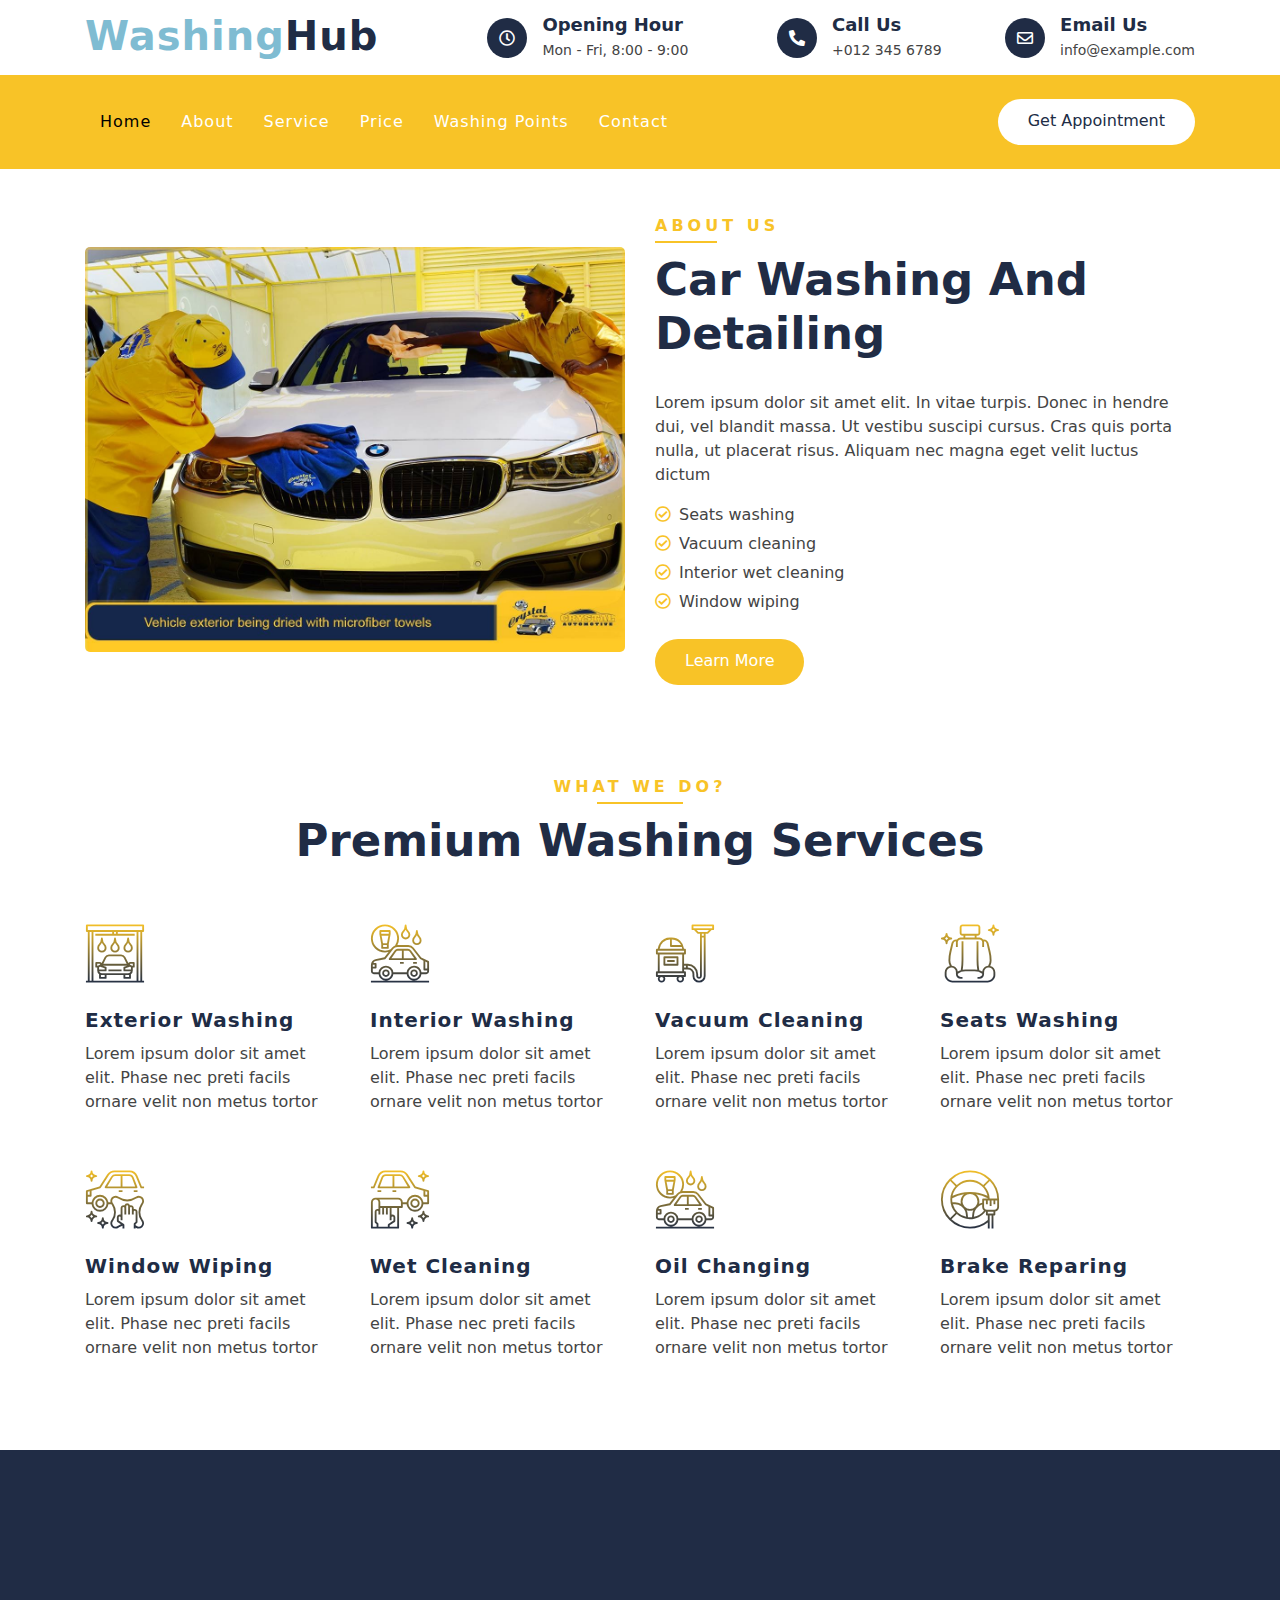
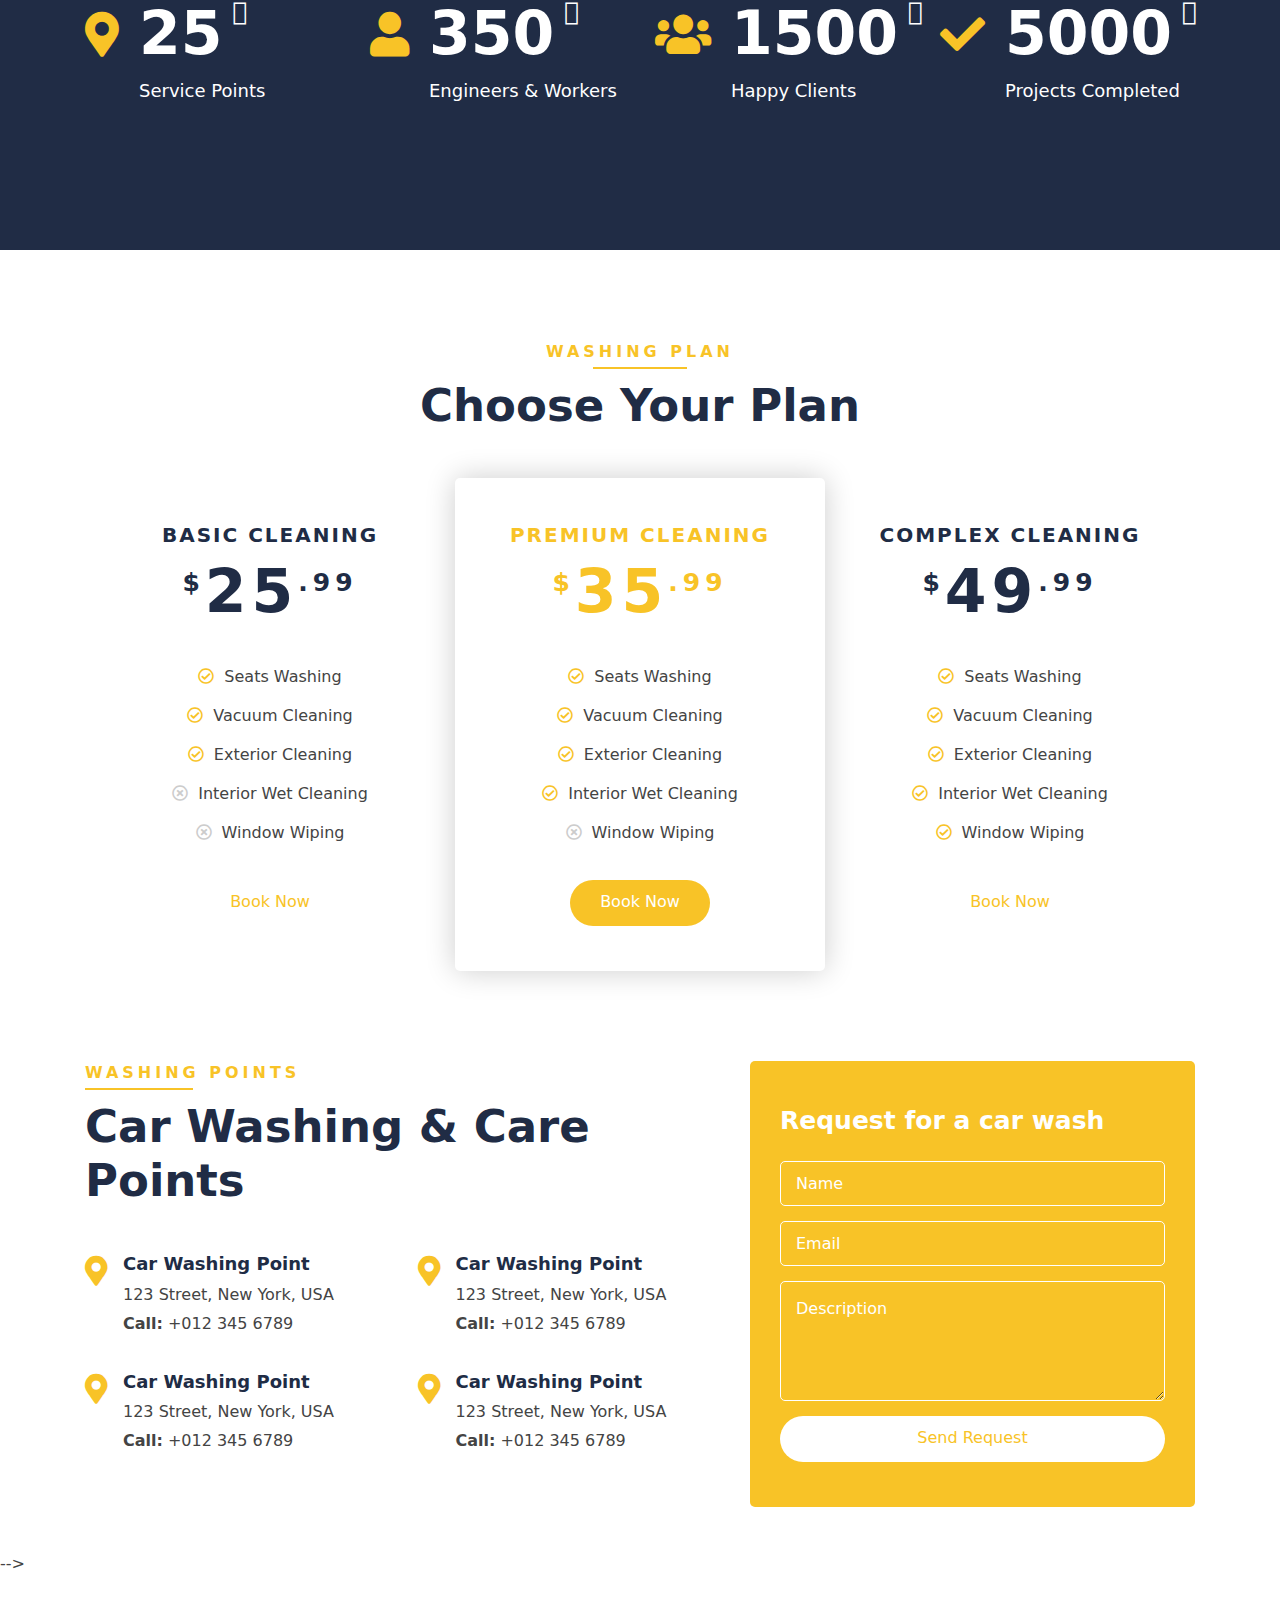
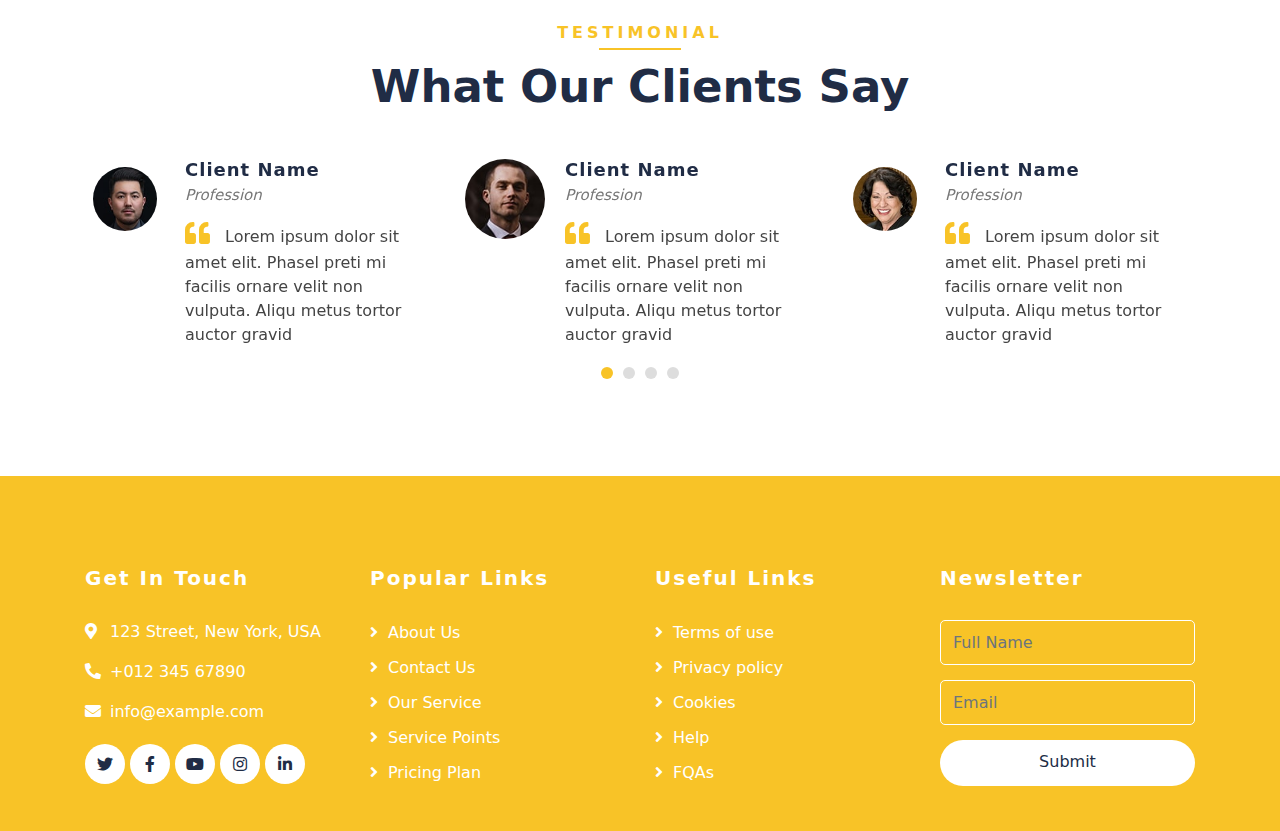
<file: index.html>
<!DOCTYPE html>
<html lang="en">
    <head>
        <meta charset="utf-8">
        <title>Washing Hub</title>
        <meta content="width=device-width, initial-scale=1.0" name="viewport">
        <meta content="Free Website Template" name="keywords">
        <meta content="Free Website Template" name="description">
        <!-- Favicon -->
        <link href="img/favicon.ico" rel="icon">
         
        <!-- CSS Libraries -->
        <link href="https://stackpath.bootstrapcdn.com/bootstrap/4.4.1/css/bootstrap.min.css" rel="stylesheet">
        <link href="https://cdnjs.cloudflare.com/ajax/libs/font-awesome/5.10.0/css/all.min.css" rel="stylesheet">
        <link href="lib/flaticon/font/flaticon.css" rel="stylesheet">
        <link href="lib/animate/animate.min.css" rel="stylesheet">
        <link href="lib/owlcarousel/assets/owl.carousel.min.css" rel="stylesheet">

        <!-- Template Stylesheet -->
        <link href="css/style.css" rel="stylesheet">
    </head>

    <body>
        <!-- Top Bar Start -->
        <div class="top-bar">
            <div class="container">
                <div class="row align-items-center">
                    <div class="col-lg-4 col-md-12">
                        <div class="logo">
                            <a href="index.html">
                                <h1>Washing<span>Hub</span></h1>
                                <!-- <img src="img/logo.jpg" alt="Logo"> -->
                            </a>
                        </div>
                    </div>
                    <div class="col-lg-8 col-md-7 d-none d-lg-block">
                        <div class="row">
                            <div class="col-4">
                                <div class="top-bar-item">
                                    <div class="top-bar-icon">
                                        <i class="far fa-clock"></i>
                                    </div>
                                    <div class="top-bar-text">
                                        <h3>Opening Hour</h3>
                                        <p>Mon - Fri, 8:00 - 9:00</p>
                                    </div>
                                </div>
                            </div>
                            <div class="col-4">
                                <div class="top-bar-item">
                                    <div class="top-bar-icon">
                                        <i class="fa fa-phone-alt"></i>
                                    </div>
                                    <div class="top-bar-text">
                                        <h3>Call Us</h3>
                                        <p>+012 345 6789</p>
                                    </div>
                                </div>
                            </div>
                            <div class="col-4">
                                <div class="top-bar-item">
                                    <div class="top-bar-icon">
                                        <i class="far fa-envelope"></i>
                                    </div>
                                    <div class="top-bar-text">
                                        <h3>Email Us</h3>
                                        <p>info@example.com</p>
                                    </div>
                                </div>
                            </div>
                        </div>
                    </div>
                </div>
            </div>
        </div>
        <!-- Top Bar End -->

        <!-- Nav Bar Start -->
        <div class="nav-bar">
            <div class="container">
                <nav class="navbar navbar-expand-lg bg-dark navbar-dark">
                    <a href="#" class="navbar-brand">MENU</a>
                    <button type="button" class="navbar-toggler" data-toggle="collapse" data-target="#navbarCollapse">
                        <span class="navbar-toggler-icon"></span>
                    </button>

                    <div class="collapse navbar-collapse justify-content-between" id="navbarCollapse">
                        <div class="navbar-nav mr-auto">
                            <a href="index.html" class="nav-item nav-link active">Home</a>
                            <a href="about.html" class="nav-item nav-link">About</a>
                            <a href="service.html" class="nav-item nav-link">Service</a>
                            <a href="price.html" class="nav-item nav-link">Price</a>
                            <a href="location.html" class="nav-item nav-link">Washing Points</a>
                            <a href="contact.html" class="nav-item nav-link">Contact</a>
                        </div>
                        <div class="ml-auto">
                            <a class="btn btn-custom" href="#">Get Appointment</a>
                        </div>
                    </div>
                </nav>
            </div>
        </div>
        <!-- Nav Bar End -->


        <!-- Carousel Start -->
        <!-- <div class="carousel">
            <div class="container-fluid">
                <div class="owl-carousel">
                    <div class="carousel-item">
                        <div class="carousel-img">
                            <img src="img/main1.jpg" alt="Image">
                        </div>
                        <div class="carousel-text">
                            <h3>Washing & Detailing</h3>
                            <h1>Keep your Car Newer</h1>
                            <p>
                                Lorem ipsum dolor sit amet elit. Phasellus ut mollis mauris. Vivamus egestas eleifend dui ac
                            </p>
                            <a class="btn btn-custom" href="">Explore More</a>
                        </div>
                    </div>
                    <div class="carousel-item">
                        <div class="carousel-img">
                            <img src="img/main2.jpg" alt="Image">
                        </div>
                        <div class="carousel-text">
                            <h3>Washing & Detailing</h3>
                            <h1>Quality service for you</h1>
                            <p>
                                Morbi sagittis turpis id suscipit feugiat. Suspendisse eu augue urna. Morbi sagittis orci sodales
                            </p>
                            <a class="btn btn-custom" href="">Explore More</a>
                        </div>
                    </div>
                    <div class="carousel-item">
                        <div class="carousel-img">
                            <img src="img/main3.jpg" alt="Image">
                        </div>
                        <div class="carousel-text">
                            <h3>Washing & Detailing</h3>
                            <h1>Exterior & Interior Washing</h1>
                            <p>
                                Sed ultrices, est eget feugiat accumsan, dui nibh egestas tortor, ut rhoncus nibh ligula euismod quam
                            </p>
                            <a class="btn btn-custom" href="">Explore More</a>
                        </div>
                    </div>
                </div>
            </div>
        </div> -->
        <!-- Carousel End -->
        

        <!-- About Start -->
        <div class="about">
            <div class="container">
                <div class="row align-items-center">
                    <div class="col-lg-6">
                        <div class="about-img">
                            <img src="img/about.jpg" alt="Image">
                        </div>
                    </div>
                    <div class="col-lg-6">
                        <div class="section-header text-left">
                            <p>About Us</p>
                            <h2>car washing and detailing</h2>
                        </div>
                        <div class="about-content">
                            <p>
                                Lorem ipsum dolor sit amet elit. In vitae turpis. Donec in hendre dui, vel blandit massa. Ut vestibu suscipi cursus. Cras quis porta nulla, ut placerat risus. Aliquam nec magna eget velit luctus dictum
                            </p>
                            <ul>
                                <li><i class="far fa-check-circle"></i>Seats washing</li>
                                <li><i class="far fa-check-circle"></i>Vacuum cleaning</li>
                                <li><i class="far fa-check-circle"></i>Interior wet cleaning</li>
                                <li><i class="far fa-check-circle"></i>Window wiping</li>
                            </ul>
                            <a class="btn btn-custom" href="">Learn More</a>
                        </div>
                    </div>
                </div>
            </div>
        </div>
        <!-- About End -->


        <!-- Service Start -->
        <div class="service">
            <div class="container">
                <div class="section-header text-center">
                    <p>What We Do?</p>
                    <h2>Premium Washing Services</h2>
                </div>
                <div class="row">
                    <div class="col-lg-3 col-md-6">
                        <div class="service-item">
                            <i class="flaticon-car-wash-1"></i>
                            <h3>Exterior Washing</h3>
                            <p>Lorem ipsum dolor sit amet elit. Phase nec preti facils ornare velit non metus tortor</p>
                        </div>
                    </div>
                    <div class="col-lg-3 col-md-6">
                        <div class="service-item">
                            <i class="flaticon-car-wash"></i>
                            <h3>Interior Washing</h3>
                            <p>Lorem ipsum dolor sit amet elit. Phase nec preti facils ornare velit non metus tortor</p>
                        </div>
                    </div>
                    <div class="col-lg-3 col-md-6">
                        <div class="service-item">
                            <i class="flaticon-vacuum-cleaner"></i>
                            <h3>Vacuum Cleaning</h3>
                            <p>Lorem ipsum dolor sit amet elit. Phase nec preti facils ornare velit non metus tortor</p>
                        </div>
                    </div>
                    <div class="col-lg-3 col-md-6">
                        <div class="service-item">
                            <i class="flaticon-seat"></i>
                            <h3>Seats Washing</h3>
                            <p>Lorem ipsum dolor sit amet elit. Phase nec preti facils ornare velit non metus tortor</p>
                        </div>
                    </div>
                    <div class="col-lg-3 col-md-6">
                        <div class="service-item">
                            <i class="flaticon-car-service"></i>
                            <h3>Window Wiping</h3>
                            <p>Lorem ipsum dolor sit amet elit. Phase nec preti facils ornare velit non metus tortor</p>
                        </div>
                    </div>
                    <div class="col-lg-3 col-md-6">
                        <div class="service-item">
                            <i class="flaticon-car-service-2"></i>
                            <h3>Wet Cleaning</h3>
                            <p>Lorem ipsum dolor sit amet elit. Phase nec preti facils ornare velit non metus tortor</p>
                        </div>
                    </div>
                    <div class="col-lg-3 col-md-6">
                        <div class="service-item">
                            <i class="flaticon-car-wash"></i>
                            <h3>Oil Changing</h3>
                            <p>Lorem ipsum dolor sit amet elit. Phase nec preti facils ornare velit non metus tortor</p>
                        </div>
                    </div>
                    <div class="col-lg-3 col-md-6">
                        <div class="service-item">
                            <i class="flaticon-brush-1"></i>
                            <h3>Brake Reparing</h3>
                            <p>Lorem ipsum dolor sit amet elit. Phase nec preti facils ornare velit non metus tortor</p>
                        </div>
                    </div>
                </div>
            </div>
        </div>
        <!-- Service End -->
        
        
        <!-- Facts Start -->
        <div class="facts" data-parallax="scroll" data-image-src="img/facts.jpg">
            <div class="container">
                <div class="row">
                    <div class="col-lg-3 col-md-6">
                        <div class="facts-item">
                            <i class="fa fa-map-marker-alt"></i>
                            <div class="facts-text">
                                <h3 data-toggle="counter-up">25</h3>
                                <p>Service Points</p>
                            </div>
                        </div>
                    </div>
                    <div class="col-lg-3 col-md-6">
                        <div class="facts-item">
                            <i class="fa fa-user"></i>
                            <div class="facts-text">
                                <h3 data-toggle="counter-up">350</h3>
                                <p>Engineers & Workers</p>
                            </div>
                        </div>
                    </div>
                    <div class="col-lg-3 col-md-6">
                        <div class="facts-item">
                            <i class="fa fa-users"></i>
                            <div class="facts-text">
                                <h3 data-toggle="counter-up">1500</h3>
                                <p>Happy Clients</p>
                            </div>
                        </div>
                    </div>
                    <div class="col-lg-3 col-md-6">
                        <div class="facts-item">
                            <i class="fa fa-check"></i>
                            <div class="facts-text">
                                <h3 data-toggle="counter-up">5000</h3>
                                <p>Projects Completed</p>
                            </div>
                        </div>
                    </div>
                </div>
            </div>
        </div>
        <!-- Facts End -->
        
        
        <!-- Price Start -->
        <div class="price">
            <div class="container">
                <div class="section-header text-center">
                    <p>Washing Plan</p>
                    <h2>Choose Your Plan</h2>
                </div>
                <div class="row">
                    <div class="col-md-4">
                        <div class="price-item">
                            <div class="price-header">
                                <h3>Basic Cleaning</h3>
                                <h2><span>$</span><strong>25</strong><span>.99</span></h2>
                            </div>
                            <div class="price-body">
                                <ul>
                                    <li><i class="far fa-check-circle"></i>Seats Washing</li>
                                    <li><i class="far fa-check-circle"></i>Vacuum Cleaning</li>
                                    <li><i class="far fa-check-circle"></i>Exterior Cleaning</li>
                                    <li><i class="far fa-times-circle"></i>Interior Wet Cleaning</li>
                                    <li><i class="far fa-times-circle"></i>Window Wiping</li>
                                </ul>
                            </div>
                            <div class="price-footer">
                                <a class="btn btn-custom" href="">Book Now</a>
                            </div>
                        </div>
                    </div>
                    <div class="col-md-4">
                        <div class="price-item featured-item">
                            <div class="price-header">
                                <h3>Premium Cleaning</h3>
                                <h2><span>$</span><strong>35</strong><span>.99</span></h2>
                            </div>
                            <div class="price-body">
                                <ul>
                                    <li><i class="far fa-check-circle"></i>Seats Washing</li>
                                    <li><i class="far fa-check-circle"></i>Vacuum Cleaning</li>
                                    <li><i class="far fa-check-circle"></i>Exterior Cleaning</li>
                                    <li><i class="far fa-check-circle"></i>Interior Wet Cleaning</li>
                                    <li><i class="far fa-times-circle"></i>Window Wiping</li>
                                </ul>
                            </div>
                            <div class="price-footer">
                                <a class="btn btn-custom" href="">Book Now</a>
                            </div>
                        </div>
                    </div>
                    <div class="col-md-4">
                        <div class="price-item">
                            <div class="price-header">
                                <h3>Complex Cleaning</h3>
                                <h2><span>$</span><strong>49</strong><span>.99</span></h2>
                            </div>
                            <div class="price-body">
                                <ul>
                                    <li><i class="far fa-check-circle"></i>Seats Washing</li>
                                    <li><i class="far fa-check-circle"></i>Vacuum Cleaning</li>
                                    <li><i class="far fa-check-circle"></i>Exterior Cleaning</li>
                                    <li><i class="far fa-check-circle"></i>Interior Wet Cleaning</li>
                                    <li><i class="far fa-check-circle"></i>Window Wiping</li>
                                </ul>
                            </div>
                            <div class="price-footer">
                                <a class="btn btn-custom" href="">Book Now</a>
                            </div>
                        </div>
                    </div>
                </div>
            </div>
        </div>
        <!-- Price End -->
        
        
        <!-- Location Start -->
        <div class="location">
            <div class="container">
                <div class="row">
                    <div class="col-lg-7">
                        <div class="section-header text-left">
                            <p>Washing Points</p>
                            <h2>Car Washing & Care Points</h2>
                        </div>
                        <div class="row">
                            <div class="col-md-6">
                                <div class="location-item">
                                    <i class="fa fa-map-marker-alt"></i>
                                    <div class="location-text">
                                        <h3>Car Washing Point</h3>
                                        <p>123 Street, New York, USA</p>
                                        <p><strong>Call:</strong>+012 345 6789</p>
                                    </div>
                                </div>
                            </div>
                            <div class="col-md-6">
                                <div class="location-item">
                                    <i class="fa fa-map-marker-alt"></i>
                                    <div class="location-text">
                                        <h3>Car Washing Point</h3>
                                        <p>123 Street, New York, USA</p>
                                        <p><strong>Call:</strong>+012 345 6789</p>
                                    </div>
                                </div>
                            </div>
                            <div class="col-md-6">
                                <div class="location-item">
                                    <i class="fa fa-map-marker-alt"></i>
                                    <div class="location-text">
                                        <h3>Car Washing Point</h3>
                                        <p>123 Street, New York, USA</p>
                                        <p><strong>Call:</strong>+012 345 6789</p>
                                    </div>
                                </div>
                            </div>
                            <div class="col-md-6">
                                <div class="location-item">
                                    <i class="fa fa-map-marker-alt"></i>
                                    <div class="location-text">
                                        <h3>Car Washing Point</h3>
                                        <p>123 Street, New York, USA</p>
                                        <p><strong>Call:</strong>+012 345 6789</p>
                                    </div>
                                </div>
                            </div>
                        </div>
                    </div>
                    <div class="col-lg-5">
                        <div class="location-form">
                            <h3>Request for a car wash</h3>
                            <form>
                                <div class="control-group">
                                    <input type="text" class="form-control" placeholder="Name" required="required" />
                                </div>
                                <div class="control-group">
                                    <input type="email" class="form-control" placeholder="Email" required="required" />
                                </div>
                                <div class="control-group">
                                    <textarea class="form-control" placeholder="Description" required="required"></textarea>
                                </div>
                                <div>
                                    <button class="btn btn-custom" type="submit">Send Request</button>
                                </div>
                            </form>
                        </div>
                    </div>
                </div>
            </div>
        </div>
        <!-- Location End -->


        <!-- Team Start -->
        <!-- <div class="team">
            <div class="container">
                <div class="section-header text-center">
                    <p>Meet Our Team</p>
                    <h2>Our Engineers & Workers</h2>
                </div>
                <div class="row">
                    <div class="col-lg-3 col-md-6">
                        <div class="team-item">
                            <div class="team-img">
                                <img src="img/team-1.png" alt="Team Image">
                            </div>
                            <div class="team-text">
                                <h2>Donald John</h2>
                                <p>Engineer</p>
                                <div class="team-social">
                                    <a href=""><i class="fab fa-twitter"></i></a>
                                    <a href=""><i class="fab fa-facebook-f"></i></a>
                                    <a href=""><i class="fab fa-linkedin-in"></i></a>
                                    <a href=""><i class="fab fa-instagram"></i></a>
                                </div>
                            </div>
                        </div>
                    </div>
                    <div class="col-lg-3 col-md-6">
                        <div class="team-item">
                            <div class="team-img">
                                <img src="img/team-1.png" alt="Team Image">
                            </div>
                            <div class="team-text">
                                <h2>Adam Phillips</h2>
                                <p>Engineer</p>
                                <div class="team-social">
                                    <a href=""><i class="fab fa-twitter"></i></a>
                                    <a href=""><i class="fab fa-facebook-f"></i></a>
                                    <a href=""><i class="fab fa-linkedin-in"></i></a>
                                    <a href=""><i class="fab fa-instagram"></i></a>
                                </div>
                            </div>
                        </div>
                    </div>
                    <div class="col-lg-3 col-md-6">
                        <div class="team-item">
                            <div class="team-img">
                                <img src="img/team-1.png" alt="Team Image">
                            </div>
                            <div class="team-text">
                                <h2>Thomas Olsen</h2>
                                <p>Worker</p>
                                <div class="team-social">
                                    <a href=""><i class="fab fa-twitter"></i></a>
                                    <a href=""><i class="fab fa-facebook-f"></i></a>
                                    <a href=""><i class="fab fa-linkedin-in"></i></a>
                                    <a href=""><i class="fab fa-instagram"></i></a>
                                </div>
                            </div>
                        </div>
                    </div>
                    <div class="col-lg-3 col-md-6">
                        <div class="team-item">
                            <div class="team-img">
                                <img src="img/team-1.png" alt="Team Image">
                            </div>
                            <div class="team-text">
                                <h2>James Alien</h2>
                                <p>Worker</p>
                                <div class="team-social">
                                    <a href=""><i class="fab fa-twitter"></i></a>
                                    <a href=""><i class="fab fa-facebook-f"></i></a>
                                    <a href=""><i class="fab fa-linkedin-in"></i></a>
                                    <a href=""><i class="fab fa-instagram"></i></a>
                                </div>
                            </div>
                        </div>
                    </div>
                </div>
            </div>
        </div>
        <!-- Team End --> -->
        
        
        <!-- Testimonial Start -->
        <div class="testimonial">
            <div class="container">
                <div class="section-header text-center">
                    <p>Testimonial</p>
                    <h2>What our clients say</h2>
                </div>
                <div class="owl-carousel testimonials-carousel">
                    <div class="testimonial-item">
                        <img src="img/testimonial-1.jpg" alt="Image">
                        <div class="testimonial-text">
                            <h3>Client Name</h3>
                            <h4>Profession</h4>
                            <p>
                                Lorem ipsum dolor sit amet elit. Phasel preti mi facilis ornare velit non vulputa. Aliqu metus tortor auctor gravid
                            </p>
                        </div>
                    </div>
                    <div class="testimonial-item">
                        <img src="img/testimonial-2.jpg" alt="Image">
                        <div class="testimonial-text">
                            <h3>Client Name</h3>
                            <h4>Profession</h4>
                            <p>
                                Lorem ipsum dolor sit amet elit. Phasel preti mi facilis ornare velit non vulputa. Aliqu metus tortor auctor gravid
                            </p>
                        </div>
                    </div>
                    <div class="testimonial-item">
                        <img src="img/testimonial-3.jpg" alt="Image">
                        <div class="testimonial-text">
                            <h3>Client Name</h3>
                            <h4>Profession</h4>
                            <p>
                                Lorem ipsum dolor sit amet elit. Phasel preti mi facilis ornare velit non vulputa. Aliqu metus tortor auctor gravid
                            </p>
                        </div>
                    </div>
                    <div class="testimonial-item">
                        <img src="img/testimonial-4.jpg" alt="Image">
                        <div class="testimonial-text">
                            <h3>Client Name</h3>
                            <h4>Profession</h4>
                            <p>
                                Lorem ipsum dolor sit amet elit. Phasel preti mi facilis ornare velit non vulputa. Aliqu metus tortor auctor gravid
                            </p>
                        </div>
                    </div>
                </div>
            </div>
        </div>
        <!-- Testimonial End -->


        <!-- Footer Start -->
        <div class="footer">
            <div class="container">
                <div class="row">
                    <div class="col-lg-3 col-md-6">
                        <div class="footer-contact">
                            <h2>Get In Touch</h2>
                            <p><i class="fa fa-map-marker-alt"></i>123 Street, New York, USA</p>
                            <p><i class="fa fa-phone-alt"></i>+012 345 67890</p>
                            <p><i class="fa fa-envelope"></i>info@example.com</p>
                            <div class="footer-social">
                                <a class="btn" href=""><i class="fab fa-twitter"></i></a>
                                <a class="btn" href=""><i class="fab fa-facebook-f"></i></a>
                                <a class="btn" href=""><i class="fab fa-youtube"></i></a>
                                <a class="btn" href=""><i class="fab fa-instagram"></i></a>
                                <a class="btn" href=""><i class="fab fa-linkedin-in"></i></a>
                            </div>
                        </div>
                    </div>
                    <div class="col-lg-3 col-md-6">
                        <div class="footer-link">
                            <h2>Popular Links</h2>
                            <a href="">About Us</a>
                            <a href="">Contact Us</a>
                            <a href="">Our Service</a>
                            <a href="">Service Points</a>
                            <a href="">Pricing Plan</a>
                        </div>
                    </div>
                    <div class="col-lg-3 col-md-6">
                        <div class="footer-link">
                            <h2>Useful Links</h2>
                            <a href="">Terms of use</a>
                            <a href="">Privacy policy</a>
                            <a href="">Cookies</a>
                            <a href="">Help</a>
                            <a href="">FQAs</a>
                        </div>
                    </div>
                    <div class="col-lg-3 col-md-6">
                        <div class="footer-newsletter">
                            <h2>Newsletter</h2>
                            <form>
                                <input class="form-control" placeholder="Full Name">
                                <input class="form-control" placeholder="Email">
                                <button class="btn btn-custom">Submit</button>
                            </form>
                        </div>
                    </div>
                </div>
            </div>
            
        </div>
        <!-- Footer End -->
        
        <!-- Back to top button -->
        <a href="#" class="back-to-top"><i class="fa fa-chevron-up"></i></a>
        
        <!-- Pre Loader -->
        <div id="loader" class="show">
            <div class="loader"></div>
        </div>

        <!-- JavaScript Libraries -->
        <script src="https://code.jquery.com/jquery-3.4.1.min.js"></script>
        <script src="https://stackpath.bootstrapcdn.com/bootstrap/4.4.1/js/bootstrap.bundle.min.js"></script>
        <script src="lib/easing/easing.min.js"></script>
        <script src="lib/owlcarousel/owl.carousel.min.js"></script>
        <script src="lib/waypoints/waypoints.min.js"></script>
        <script src="lib/counterup/counterup.min.js"></script>
        
        <!-- Contact Javascript File -->
        <script src="mail/jqBootstrapValidation.min.js"></script>
        <script src="mail/contact.js"></script>

        <!-- Template Javascript -->
        <script src="js/main.js"></script>
    </body>
</html>
</file>
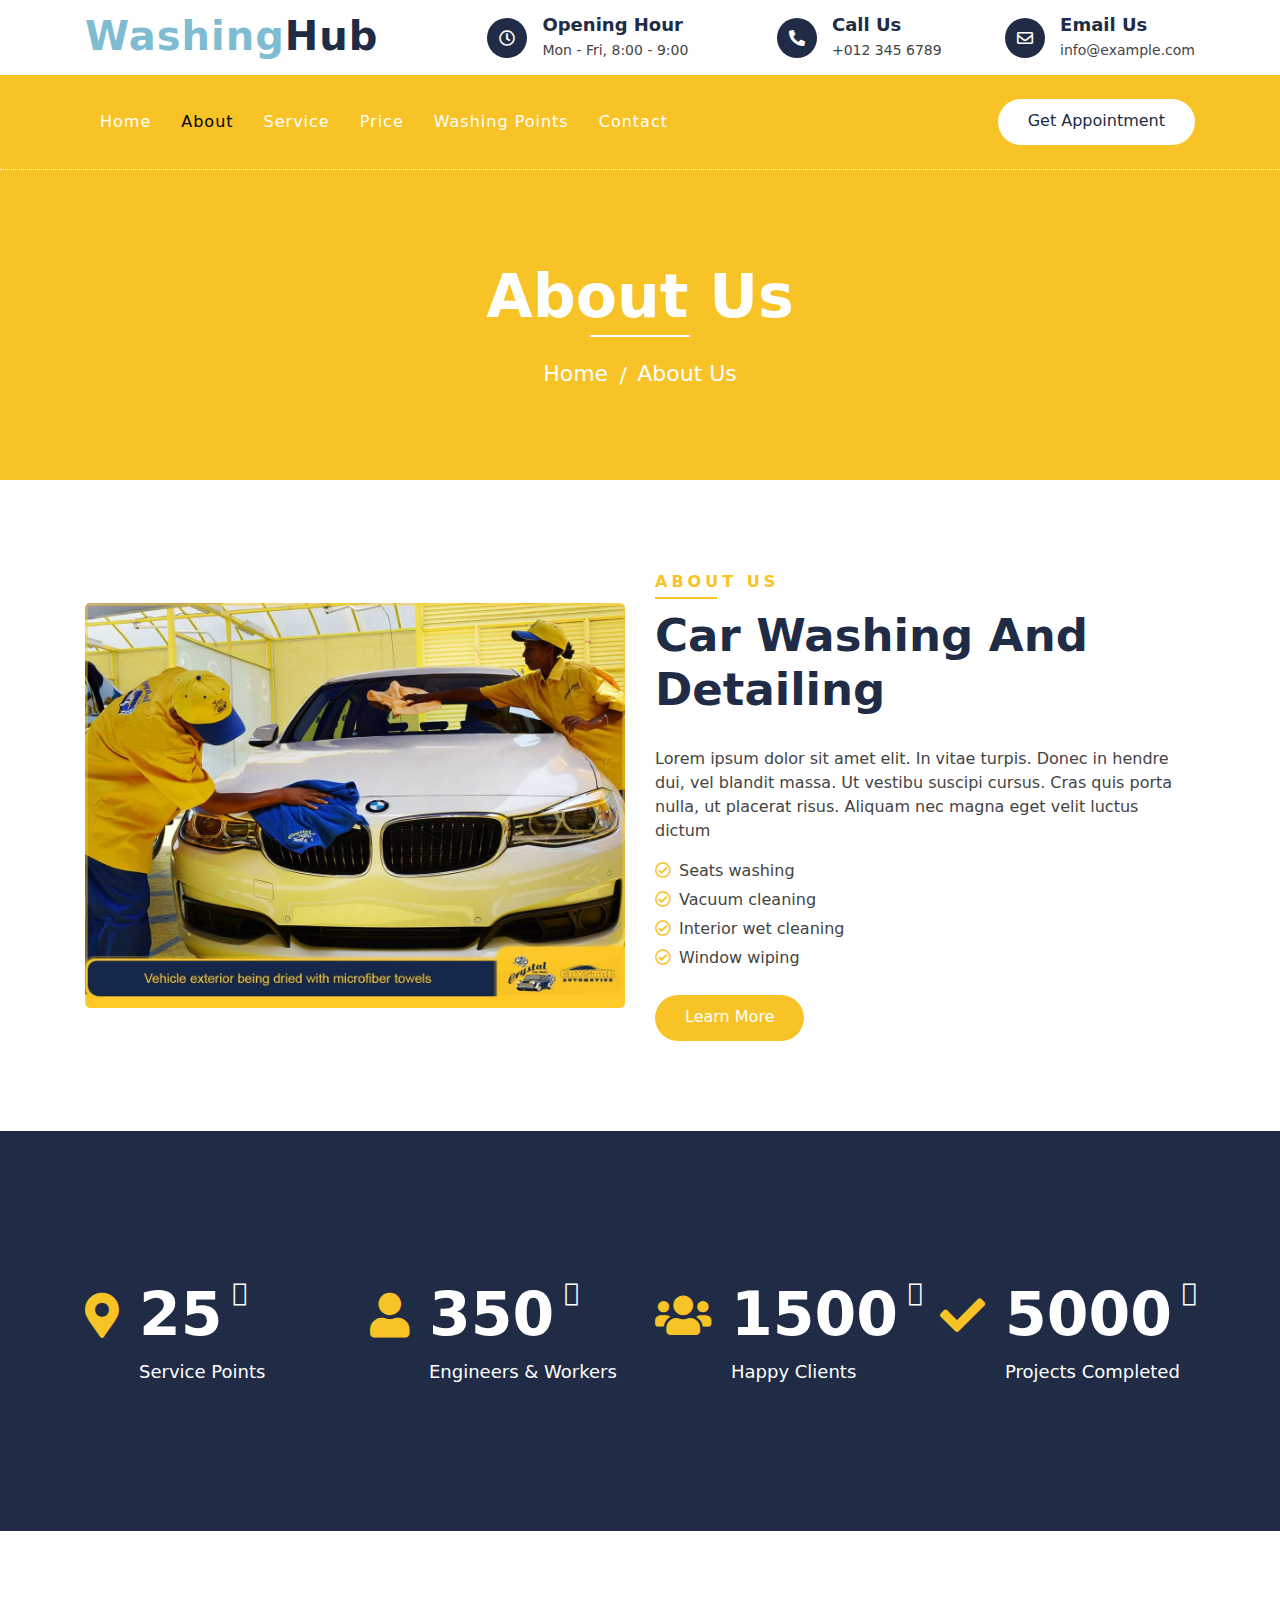
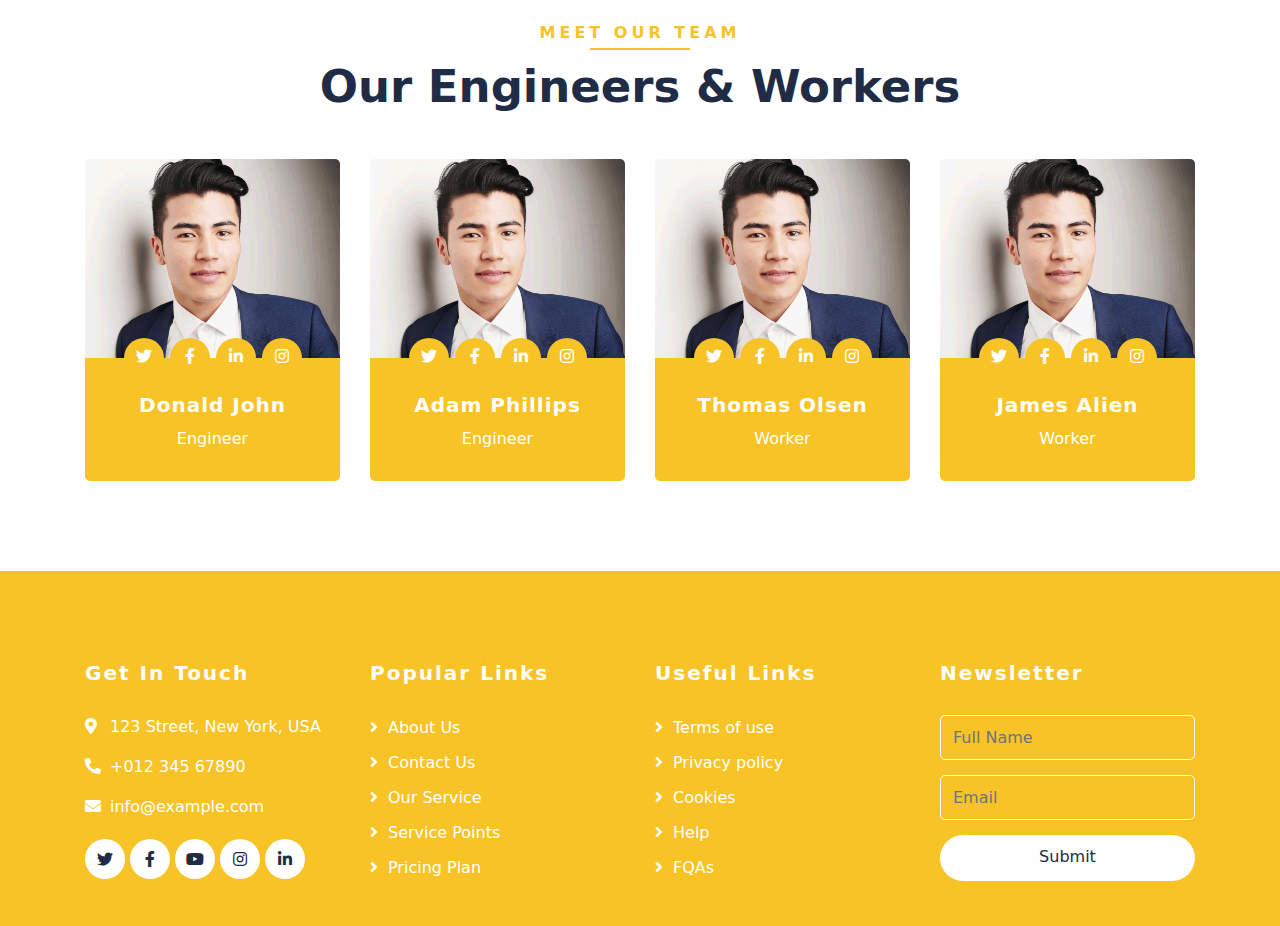
<file: about.html>
<!DOCTYPE html>
<html lang="en">
    <head>
        <meta charset="utf-8">
        <title>Washing hub</title>
        <meta content="width=device-width, initial-scale=1.0" name="viewport">
        <meta content="Free Website Template" name="keywords">
        <meta content="Free Website Template" name="description">
        <!-- Favicon -->
        <link href="img/favicon.ico" rel="icon">
        <!-- CSS Libraries -->
        <link href="https://stackpath.bootstrapcdn.com/bootstrap/4.4.1/css/bootstrap.min.css" rel="stylesheet">
        <link href="https://cdnjs.cloudflare.com/ajax/libs/font-awesome/5.10.0/css/all.min.css" rel="stylesheet">
        <link href="lib/flaticon/font/flaticon.css" rel="stylesheet">
        <link href="lib/animate/animate.min.css" rel="stylesheet">
        <link href="lib/owlcarousel/assets/owl.carousel.min.css" rel="stylesheet">
        <!-- Template Stylesheet -->
        <link href="css/style.css" rel="stylesheet">
    </head>

    <body>
        <!-- Top Bar Start -->
        <div class="top-bar">
            <div class="container">
                <div class="row align-items-center">
                    <div class="col-lg-4 col-md-12">
                        <div class="logo">
                            <a href="index.html">
                                <h1>Washing<span>Hub</span></h1>
                                <!-- <img src="img/logo.jpg" alt="Logo"> -->
                            </a>
                        </div>
                    </div>
                    <div class="col-lg-8 col-md-7 d-none d-lg-block">
                        <div class="row">
                            <div class="col-4">
                                <div class="top-bar-item">
                                    <div class="top-bar-icon">
                                        <i class="far fa-clock"></i>
                                    </div>
                                    <div class="top-bar-text">
                                        <h3>Opening Hour</h3>
                                        <p>Mon - Fri, 8:00 - 9:00</p>
                                    </div>
                                </div>
                            </div>
                            <div class="col-4">
                                <div class="top-bar-item">
                                    <div class="top-bar-icon">
                                        <i class="fa fa-phone-alt"></i>
                                    </div>
                                    <div class="top-bar-text">
                                        <h3>Call Us</h3>
                                        <p>+012 345 6789</p>
                                    </div>
                                </div>
                            </div>
                            <div class="col-4">
                                <div class="top-bar-item">
                                    <div class="top-bar-icon">
                                        <i class="far fa-envelope"></i>
                                    </div>
                                    <div class="top-bar-text">
                                        <h3>Email Us</h3>
                                        <p>info@example.com</p>
                                    </div>
                                </div>
                            </div>
                        </div>
                    </div>
                </div>
            </div>
        </div>
        <!-- Top Bar End -->

        <!-- Nav Bar Start -->
        <div class="nav-bar">
            <div class="container">
                <nav class="navbar navbar-expand-lg bg-dark navbar-dark">
                    <a href="#" class="navbar-brand">MENU</a>
                    <button type="button" class="navbar-toggler" data-toggle="collapse" data-target="#navbarCollapse">
                        <span class="navbar-toggler-icon"></span>
                    </button>

                    <div class="collapse navbar-collapse justify-content-between" id="navbarCollapse">
                        <div class="navbar-nav mr-auto">
                            <a href="index.html" class="nav-item nav-link">Home</a>
                            <a href="about.html" class="nav-item nav-link active">About</a>
                            <a href="service.html" class="nav-item nav-link">Service</a>
                            <a href="price.html" class="nav-item nav-link">Price</a>
                            <a href="location.html" class="nav-item nav-link">Washing Points</a>
                          
                            <a href="contact.html" class="nav-item nav-link">Contact</a>
                        </div>
                        <div class="ml-auto">
                            <a class="btn btn-custom" href="#">Get Appointment</a>
                        </div>
                    </div>
                </nav>
            </div>
        </div>
        <!-- Nav Bar End -->
        
        
        <!-- Page Header Start -->
        <div class="page-header">
            <div class="container">
                <div class="row">
                    <div class="col-12">
                        <h2>About Us</h2>
                    </div>
                    <div class="col-12">
                        <a href="">Home</a>
                        <a href="">About Us</a>
                    </div>
                </div>
            </div>
        </div>
        <!-- Page Header End -->
        

        <!-- About Start -->
        <div class="about">
            <div class="container">
                <div class="row align-items-center">
                    <div class="col-lg-6">
                        <div class="about-img">
                            <img src="img/about.jpg" alt="Image">
                        </div>
                    </div>
                    <div class="col-lg-6">
                        <div class="section-header text-left">
                            <p>About Us</p>
                            <h2>car washing and detailing</h2>
                        </div>
                        <div class="about-content">
                            <p>
                                Lorem ipsum dolor sit amet elit. In vitae turpis. Donec in hendre dui, vel blandit massa. Ut vestibu suscipi cursus. Cras quis porta nulla, ut placerat risus. Aliquam nec magna eget velit luctus dictum
                            </p>
                            <ul>
                                <li><i class="far fa-check-circle"></i>Seats washing</li>
                                <li><i class="far fa-check-circle"></i>Vacuum cleaning</li>
                                <li><i class="far fa-check-circle"></i>Interior wet cleaning</li>
                                <li><i class="far fa-check-circle"></i>Window wiping</li>
                            </ul>
                            <a class="btn btn-custom" href="">Learn More</a>
                        </div>
                    </div>
                </div>
            </div>
        </div>
        <!-- About End -->
        
        
        <!-- Facts Start -->
        <div class="facts" data-parallax="scroll" data-image-src="img/facts.jpg">
            <div class="container">
                <div class="row">
                    <div class="col-lg-3 col-md-6">
                        <div class="facts-item">
                            <i class="fa fa-map-marker-alt"></i>
                            <div class="facts-text">
                                <h3 data-toggle="counter-up">25</h3>
                                <p>Service Points</p>
                            </div>
                        </div>
                    </div>
                    <div class="col-lg-3 col-md-6">
                        <div class="facts-item">
                            <i class="fa fa-user"></i>
                            <div class="facts-text">
                                <h3 data-toggle="counter-up">350</h3>
                                <p>Engineers & Workers</p>
                            </div>
                        </div>
                    </div>
                    <div class="col-lg-3 col-md-6">
                        <div class="facts-item">
                            <i class="fa fa-users"></i>
                            <div class="facts-text">
                                <h3 data-toggle="counter-up">1500</h3>
                                <p>Happy Clients</p>
                            </div>
                        </div>
                    </div>
                    <div class="col-lg-3 col-md-6">
                        <div class="facts-item">
                            <i class="fa fa-check"></i>
                            <div class="facts-text">
                                <h3 data-toggle="counter-up">5000</h3>
                                <p>Projects Completed</p>
                            </div>
                        </div>
                    </div>
                </div>
            </div>
        </div>
        <!-- Facts End -->


        <!-- Team Start -->
        <div class="team">
            <div class="container">
                <div class="section-header text-center">
                    <p>Meet Our Team</p>
                    <h2>Our Engineers & Workers</h2>
                </div>
                <div class="row">
                    <div class="col-lg-3 col-md-6">
                        <div class="team-item">
                            <div class="team-img">
                                <img src="img/team-1.png" alt="Team Image">
                            </div>
                            <div class="team-text">
                                <h2>Donald John</h2>
                                <p>Engineer</p>
                                <div class="team-social">
                                    <a href=""><i class="fab fa-twitter"></i></a>
                                    <a href=""><i class="fab fa-facebook-f"></i></a>
                                    <a href=""><i class="fab fa-linkedin-in"></i></a>
                                    <a href=""><i class="fab fa-instagram"></i></a>
                                </div>
                            </div>
                        </div>
                    </div>
                    <div class="col-lg-3 col-md-6">
                        <div class="team-item">
                            <div class="team-img">
                                <img src="img/team-1.png" alt="Team Image">
                            </div>
                            <div class="team-text">
                                <h2>Adam Phillips</h2>
                                <p>Engineer</p>
                                <div class="team-social">
                                    <a href=""><i class="fab fa-twitter"></i></a>
                                    <a href=""><i class="fab fa-facebook-f"></i></a>
                                    <a href=""><i class="fab fa-linkedin-in"></i></a>
                                    <a href=""><i class="fab fa-instagram"></i></a>
                                </div>
                            </div>
                        </div>
                    </div>
                    <div class="col-lg-3 col-md-6">
                        <div class="team-item">
                            <div class="team-img">
                                <img src="img/team-1.png" alt="Team Image">
                            </div>
                            <div class="team-text">
                                <h2>Thomas Olsen</h2>
                                <p>Worker</p>
                                <div class="team-social">
                                    <a href=""><i class="fab fa-twitter"></i></a>
                                    <a href=""><i class="fab fa-facebook-f"></i></a>
                                    <a href=""><i class="fab fa-linkedin-in"></i></a>
                                    <a href=""><i class="fab fa-instagram"></i></a>
                                </div>
                            </div>
                        </div>
                    </div>
                    <div class="col-lg-3 col-md-6">
                        <div class="team-item">
                            <div class="team-img">
                                <img src="img/team-1.png" alt="Team Image">
                            </div>
                            <div class="team-text">
                                <h2>James Alien</h2>
                                <p>Worker</p>
                                <div class="team-social">
                                    <a href=""><i class="fab fa-twitter"></i></a>
                                    <a href=""><i class="fab fa-facebook-f"></i></a>
                                    <a href=""><i class="fab fa-linkedin-in"></i></a>
                                    <a href=""><i class="fab fa-instagram"></i></a>
                                </div>
                            </div>
                        </div>
                    </div>
                </div>
            </div>
        </div>
        <!-- Team End -->


        <!-- Footer Start -->
        <div class="footer">
            <div class="container">
                <div class="row">
                    <div class="col-lg-3 col-md-6">
                        <div class="footer-contact">
                            <h2>Get In Touch</h2>
                            <p><i class="fa fa-map-marker-alt"></i>123 Street, New York, USA</p>
                            <p><i class="fa fa-phone-alt"></i>+012 345 67890</p>
                            <p><i class="fa fa-envelope"></i>info@example.com</p>
                            <div class="footer-social">
                                <a class="btn" href=""><i class="fab fa-twitter"></i></a>
                                <a class="btn" href=""><i class="fab fa-facebook-f"></i></a>
                                <a class="btn" href=""><i class="fab fa-youtube"></i></a>
                                <a class="btn" href=""><i class="fab fa-instagram"></i></a>
                                <a class="btn" href=""><i class="fab fa-linkedin-in"></i></a>
                            </div>
                        </div>
                    </div>
                    <div class="col-lg-3 col-md-6">
                        <div class="footer-link">
                            <h2>Popular Links</h2>
                            <a href="">About Us</a>
                            <a href="">Contact Us</a>
                            <a href="">Our Service</a>
                            <a href="">Service Points</a>
                            <a href="">Pricing Plan</a>
                        </div>
                    </div>
                    <div class="col-lg-3 col-md-6">
                        <div class="footer-link">
                            <h2>Useful Links</h2>
                            <a href="">Terms of use</a>
                            <a href="">Privacy policy</a>
                            <a href="">Cookies</a>
                            <a href="">Help</a>
                            <a href="">FQAs</a>
                        </div>
                    </div>
                    <div class="col-lg-3 col-md-6">
                        <div class="footer-newsletter">
                            <h2>Newsletter</h2>
                            <form>
                                <input class="form-control" placeholder="Full Name">
                                <input class="form-control" placeholder="Email">
                                <button class="btn btn-custom">Submit</button>
                            </form>
                        </div>
                    </div>
                </div>
            </div>
            
        </div>
        <!-- Footer End -->
        
        <!-- Back to top button -->
        <a href="#" class="back-to-top"><i class="fa fa-chevron-up"></i></a>
        
        <!-- Pre Loader -->
        <div id="loader" class="show">
            <div class="loader"></div>
        </div>

        <!-- JavaScript Libraries -->
        <script src="https://code.jquery.com/jquery-3.4.1.min.js"></script>
        <script src="https://stackpath.bootstrapcdn.com/bootstrap/4.4.1/js/bootstrap.bundle.min.js"></script>
        <script src="lib/easing/easing.min.js"></script>
        <script src="lib/owlcarousel/owl.carousel.min.js"></script>
        <script src="lib/waypoints/waypoints.min.js"></script>
        <script src="lib/counterup/counterup.min.js"></script>
        
        <!-- Contact Javascript File -->
        <script src="mail/jqBootstrapValidation.min.js"></script>
        <script src="mail/contact.js"></script>

        <!-- Template Javascript -->
        <script src="js/main.js"></script>
    </body>
</html>
</file>
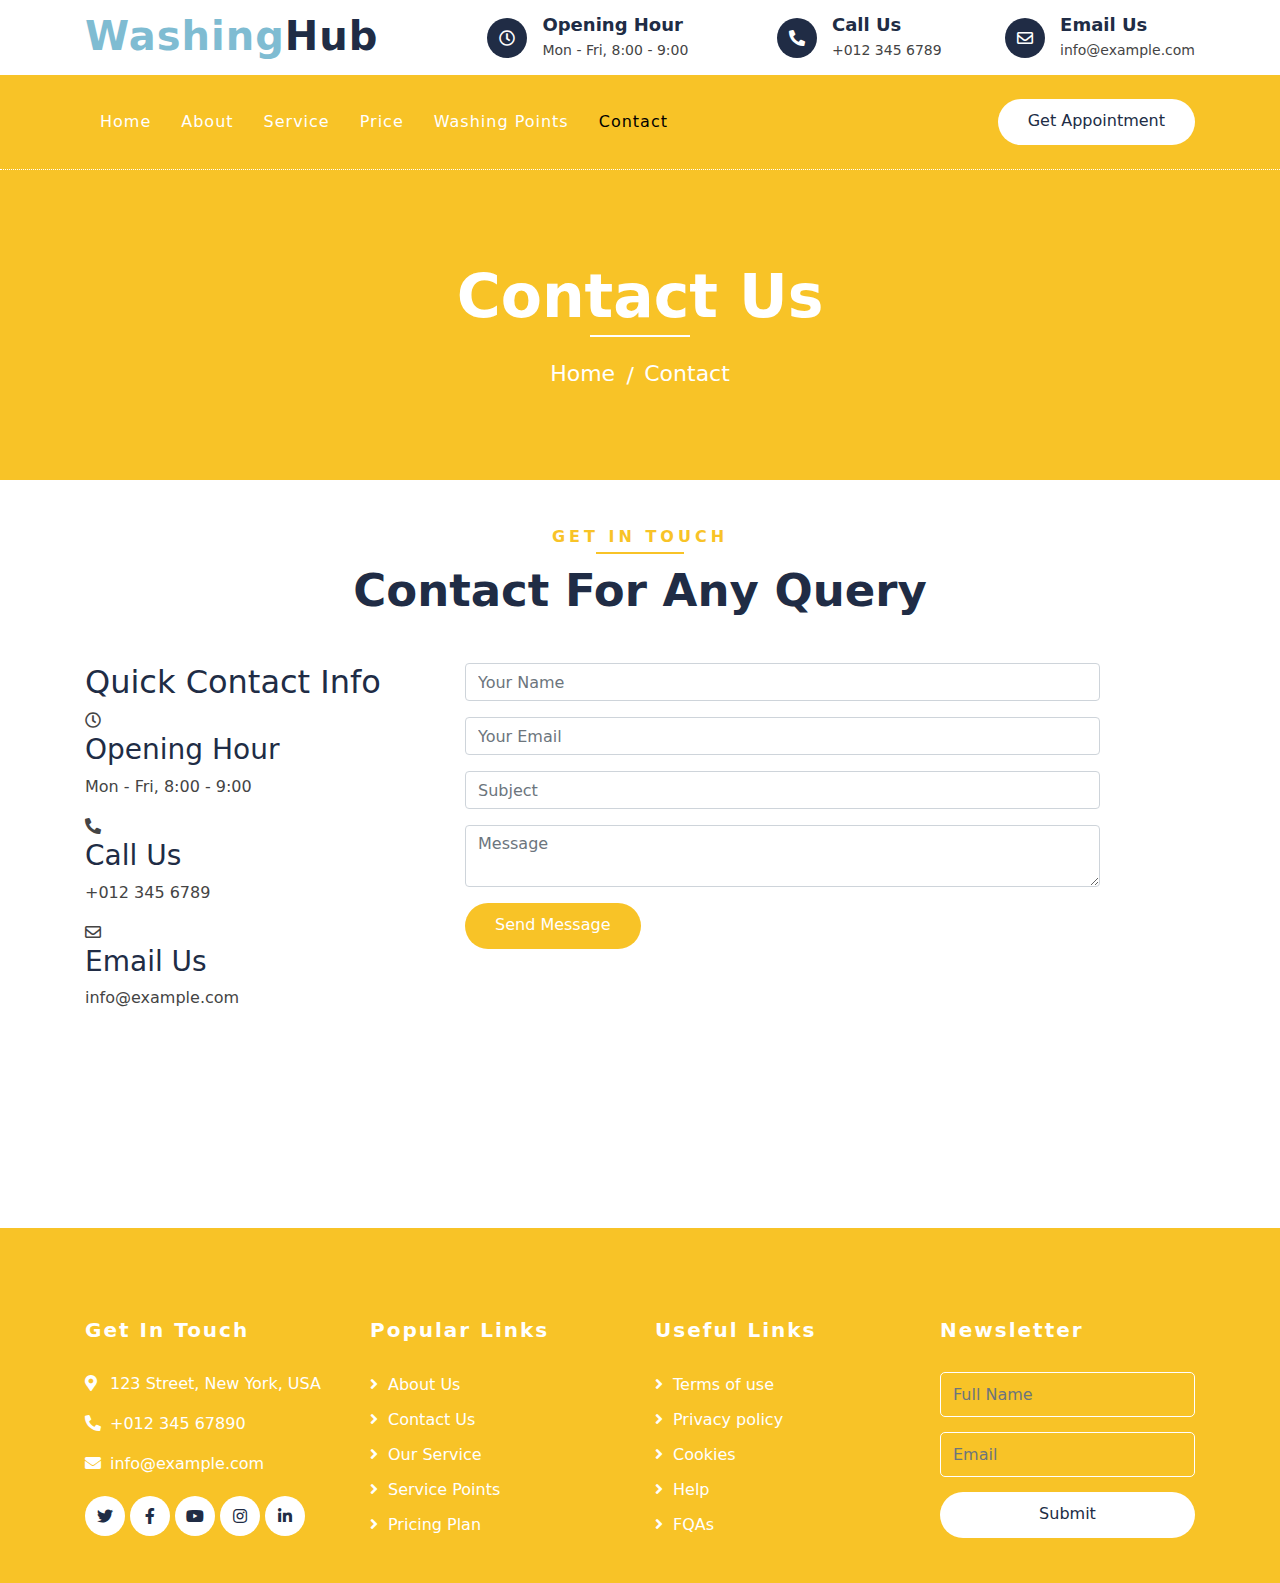
<file: contact.html>
<!DOCTYPE html>
<html lang="en">
    <head>
        <meta charset="utf-8">
        <title>Washing Hub</title>
        <meta content="width=device-width, initial-scale=1.0" name="viewport">
        <meta content="Free Website Template" name="keywords">
        <meta content="Free Website Template" name="description">

        <!-- Favicon -->
        <link href="img/favicon.ico" rel="icon">
        <!-- CSS Libraries -->
        <link href="https://stackpath.bootstrapcdn.com/bootstrap/4.4.1/css/bootstrap.min.css" rel="stylesheet">
        <link href="https://cdnjs.cloudflare.com/ajax/libs/font-awesome/5.10.0/css/all.min.css" rel="stylesheet">
        <link href="lib/flaticon/font/flaticon.css" rel="stylesheet">
        <link href="lib/animate/animate.min.css" rel="stylesheet">
        <link href="lib/owlcarousel/assets/owl.carousel.min.css" rel="stylesheet">

        <!-- Template Stylesheet -->
        <link href="css/style.css" rel="stylesheet">
    </head>

    <body>
        <!-- Top Bar Start -->
        <div class="top-bar">
            <div class="container">
                <div class="row align-items-center">
                    <div class="col-lg-4 col-md-12">
                        <div class="logo">
                            <a href="index.html">
                                <h1>Washing<span>Hub</span></h1>
                                <!-- <img src="img/logo.jpg" alt="Logo"> -->
                            </a>
                        </div>
                    </div>
                    <div class="col-lg-8 col-md-7 d-none d-lg-block">
                        <div class="row">
                            <div class="col-4">
                                <div class="top-bar-item">
                                    <div class="top-bar-icon">
                                        <i class="far fa-clock"></i>
                                    </div>
                                    <div class="top-bar-text">
                                        <h3>Opening Hour</h3>
                                        <p>Mon - Fri, 8:00 - 9:00</p>
                                    </div>
                                </div>
                            </div>
                            <div class="col-4">
                                <div class="top-bar-item">
                                    <div class="top-bar-icon">
                                        <i class="fa fa-phone-alt"></i>
                                    </div>
                                    <div class="top-bar-text">
                                        <h3>Call Us</h3>
                                        <p>+012 345 6789</p>
                                    </div>
                                </div>
                            </div>
                            <div class="col-4">
                                <div class="top-bar-item">
                                    <div class="top-bar-icon">
                                        <i class="far fa-envelope"></i>
                                    </div>
                                    <div class="top-bar-text">
                                        <h3>Email Us</h3>
                                        <p>info@example.com</p>
                                    </div>
                                </div>
                            </div>
                        </div>
                    </div>
                </div>
            </div>
        </div>
        <!-- Top Bar End -->

        <!-- Nav Bar Start -->
        <div class="nav-bar">
            <div class="container">
                <nav class="navbar navbar-expand-lg bg-dark navbar-dark">
                    <a href="#" class="navbar-brand">MENU</a>
                    <button type="button" class="navbar-toggler" data-toggle="collapse" data-target="#navbarCollapse">
                        <span class="navbar-toggler-icon"></span>
                    </button>

                    <div class="collapse navbar-collapse justify-content-between" id="navbarCollapse">
                        <div class="navbar-nav mr-auto">
                            <a href="index.html" class="nav-item nav-link">Home</a>
                            <a href="about.html" class="nav-item nav-link">About</a>
                            <a href="service.html" class="nav-item nav-link">Service</a>
                            <a href="price.html" class="nav-item nav-link">Price</a>
                            <a href="location.html" class="nav-item nav-link">Washing Points</a>
                            <a href="contact.html" class="nav-item nav-link active">Contact</a>
                        </div>
                        <div class="ml-auto">
                            <a class="btn btn-custom" href="#">Get Appointment</a>
                        </div>
                    </div>
                </nav>
            </div>
        </div>
        <!-- Nav Bar End -->
        
        
        <!-- Page Header Start -->
        <div class="page-header">
            <div class="container">
                <div class="row">
                    <div class="col-12">
                        <h2>Contact Us</h2>
                    </div>
                    <div class="col-12">
                        <a href="">Home</a>
                        <a href="">Contact</a>
                    </div>
                </div>
            </div>
        </div>
        <!-- Page Header End -->
        
        
        <!-- Contact Start -->
        <div class="contact">
            <div class="container">
                <div class="section-header text-center">
                    <p>Get In Touch</p>
                    <h2>Contact for any query</h2>
                </div>
                <div class="row">
                    <div class="col-md-4">
                        <div class="contact-info">
                            <h2>Quick Contact Info</h2>
                            <div class="contact-info-item">
                                <div class="contact-info-icon">
                                    <i class="far fa-clock"></i>
                                </div>
                                <div class="contact-info-text">
                                    <h3>Opening Hour</h3>
                                    <p>Mon - Fri, 8:00 - 9:00</p>
                                </div>
                            </div>
                            <div class="contact-info-item">
                                <div class="contact-info-icon">
                                    <i class="fa fa-phone-alt"></i>
                                </div>
                                <div class="contact-info-text">
                                    <h3>Call Us</h3>
                                    <p>+012 345 6789</p>
                                </div>
                            </div>
                            <div class="contact-info-item">
                                <div class="contact-info-icon">
                                    <i class="far fa-envelope"></i>
                                </div>
                                <div class="contact-info-text">
                                    <h3>Email Us</h3>
                                    <p>info@example.com</p>
                                </div>
                            </div>
                        </div>
                    </div>
                    <div class="col-md-7">
                        <div class="contact-form">
                            <div id="success"></div>
                            <form name="sentMessage" id="contactForm" novalidate="novalidate">
                                <div class="control-group">
                                    <input type="text" class="form-control" id="name" placeholder="Your Name" required="required" data-validation-required-message="Please enter your name" />
                                    <p class="help-block text-danger"></p>
                                </div>
                                <div class="control-group">
                                    <input type="email" class="form-control" id="email" placeholder="Your Email" required="required" data-validation-required-message="Please enter your email" />
                                    <p class="help-block text-danger"></p>
                                </div>
                                <div class="control-group">
                                    <input type="text" class="form-control" id="subject" placeholder="Subject" required="required" data-validation-required-message="Please enter a subject" />
                                    <p class="help-block text-danger"></p>
                                </div>
                                <div class="control-group">
                                    <textarea class="form-control" id="message" placeholder="Message" required="required" data-validation-required-message="Please enter your message"></textarea>
                                    <p class="help-block text-danger"></p>
                                </div>
                                <div>
                                    <button class="btn btn-custom" type="submit" id="sendMessageButton">Send Message</button>
                                </div>
                            </form>
                        </div>
                    </div>
                    <div class="col-md-12">
                        <iframe src="https://www.google.com/maps/embed?pb=!1m18!1m12!1m3!1d3001156.4288297426!2d-78.01371936852176!3d42.72876761954724!2m3!1f0!2f0!3f0!3m2!1i1024!2i768!4f13.1!3m3!1m2!1s0x4ccc4bf0f123a5a9%3A0xddcfc6c1de189567!2sNew%20York%2C%20USA!5e0!3m2!1sen!2sbd!4v1600663868074!5m2!1sen!2sbd" frameborder="0" style="border:0;" allowfullscreen="" aria-hidden="false" tabindex="0"></iframe>
                    </div>
                </div>
            </div>
        </div>
        <!-- Contact End -->


        <!-- Footer Start -->
        <div class="footer">
            <div class="container">
                <div class="row">
                    <div class="col-lg-3 col-md-6">
                        <div class="footer-contact">
                            <h2>Get In Touch</h2>
                            <p><i class="fa fa-map-marker-alt"></i>123 Street, New York, USA</p>
                            <p><i class="fa fa-phone-alt"></i>+012 345 67890</p>
                            <p><i class="fa fa-envelope"></i>info@example.com</p>
                            <div class="footer-social">
                                <a class="btn" href=""><i class="fab fa-twitter"></i></a>
                                <a class="btn" href=""><i class="fab fa-facebook-f"></i></a>
                                <a class="btn" href=""><i class="fab fa-youtube"></i></a>
                                <a class="btn" href=""><i class="fab fa-instagram"></i></a>
                                <a class="btn" href=""><i class="fab fa-linkedin-in"></i></a>
                            </div>
                        </div>
                    </div>
                    <div class="col-lg-3 col-md-6">
                        <div class="footer-link">
                            <h2>Popular Links</h2>
                            <a href="">About Us</a>
                            <a href="">Contact Us</a>
                            <a href="">Our Service</a>
                            <a href="">Service Points</a>
                            <a href="">Pricing Plan</a>
                        </div>
                    </div>
                    <div class="col-lg-3 col-md-6">
                        <div class="footer-link">
                            <h2>Useful Links</h2>
                            <a href="">Terms of use</a>
                            <a href="">Privacy policy</a>
                            <a href="">Cookies</a>
                            <a href="">Help</a>
                            <a href="">FQAs</a>
                        </div>
                    </div>
                    <div class="col-lg-3 col-md-6">
                        <div class="footer-newsletter">
                            <h2>Newsletter</h2>
                            <form>
                                <input class="form-control" placeholder="Full Name">
                                <input class="form-control" placeholder="Email">
                                <button class="btn btn-custom">Submit</button>
                            </form>
                        </div>
                    </div>
                </div>
            </div>
            
        </div>
        <!-- Footer End -->
        
        <!-- Back to top button -->
        <a href="#" class="back-to-top"><i class="fa fa-chevron-up"></i></a>
        
        <!-- Pre Loader -->
        <div id="loader" class="show">
            <div class="loader"></div>
        </div>

        <!-- JavaScript Libraries -->
        <script src="https://code.jquery.com/jquery-3.4.1.min.js"></script>
        <script src="https://stackpath.bootstrapcdn.com/bootstrap/4.4.1/js/bootstrap.bundle.min.js"></script>
        <script src="lib/easing/easing.min.js"></script>
        <script src="lib/owlcarousel/owl.carousel.min.js"></script>
        <script src="lib/waypoints/waypoints.min.js"></script>
        <script src="lib/counterup/counterup.min.js"></script>
        
        <!-- Contact Javascript File -->
        <script src="mail/jqBootstrapValidation.min.js"></script>
        <script src="mail/contact.js"></script>

        <!-- Template Javascript -->
        <script src="js/main.js"></script>
    </body>
</html>
</file>
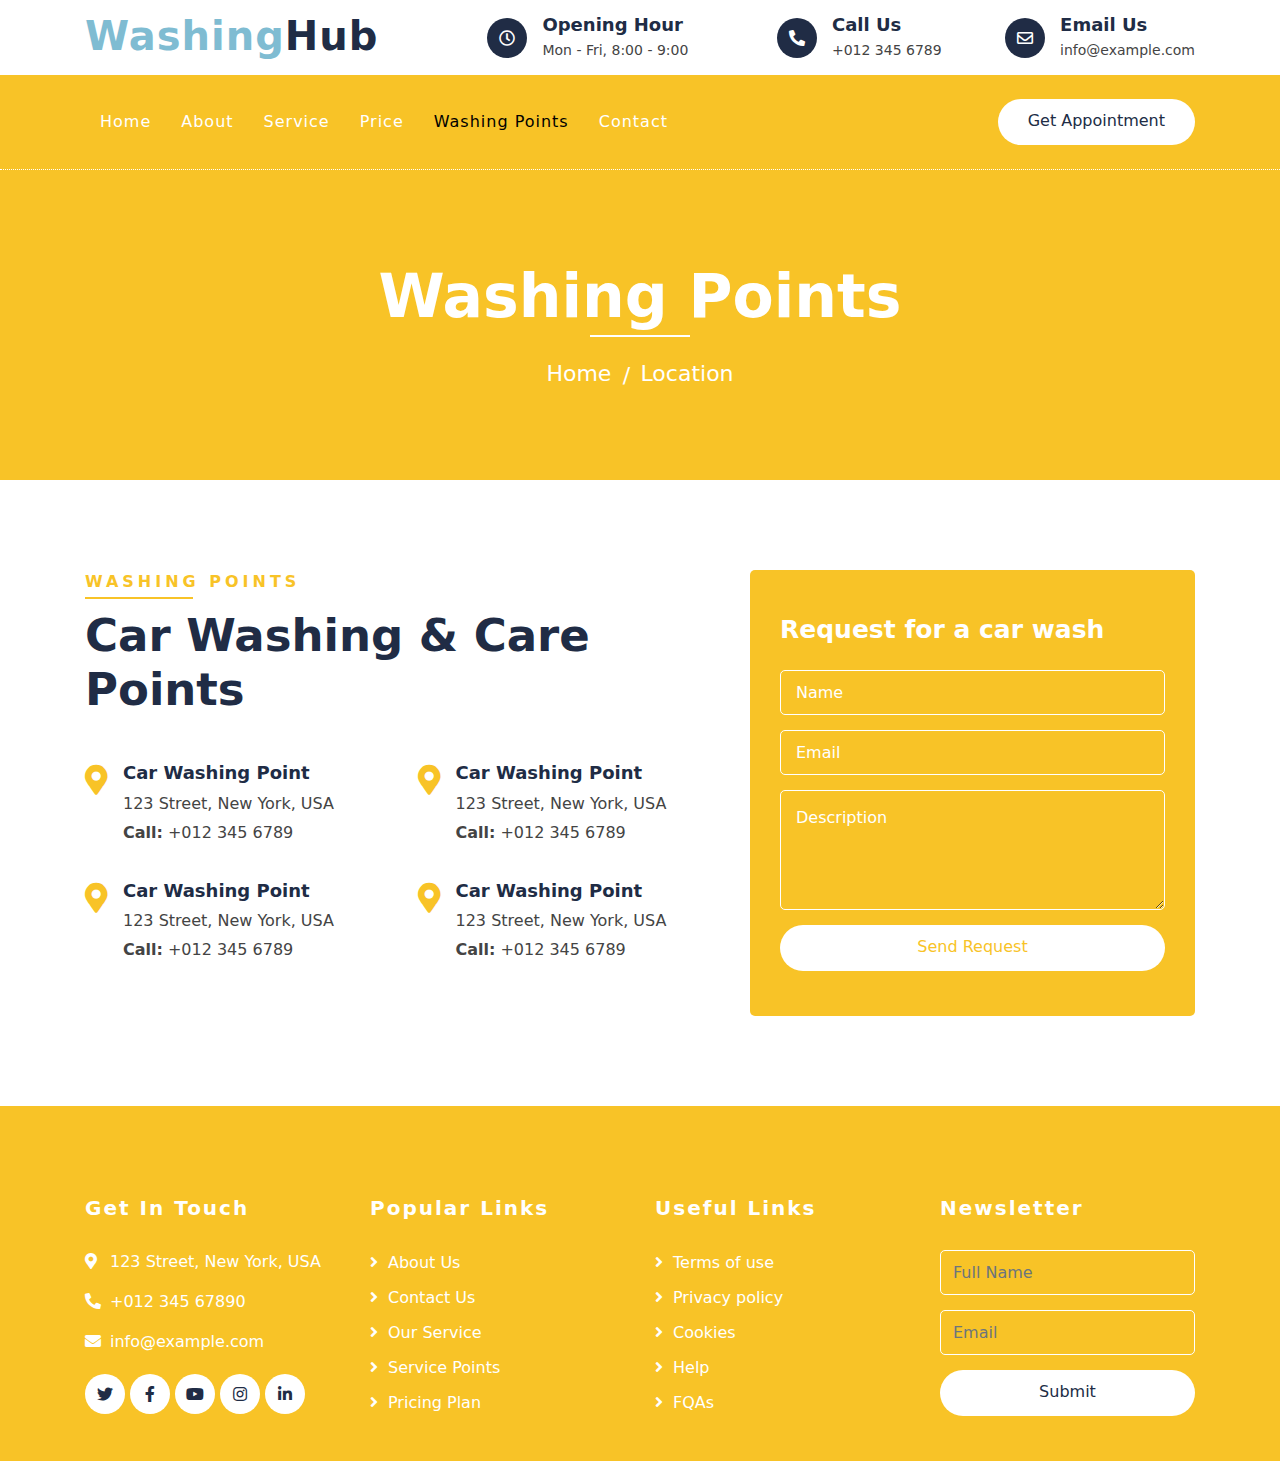
<file: location.html>
<!DOCTYPE html>
<html lang="en">
    <head>
        <meta charset="utf-8">
        <title>Washing Hub</title>
        <meta content="width=device-width, initial-scale=1.0" name="viewport">
        <meta content="Free Website Template" name="keywords">
        <meta content="Free Website Template" name="description">

        <!-- Favicon -->
        <link href="img/favicon.ico" rel="icon">
        <!-- CSS Libraries -->
        <link href="https://stackpath.bootstrapcdn.com/bootstrap/4.4.1/css/bootstrap.min.css" rel="stylesheet">
        <link href="https://cdnjs.cloudflare.com/ajax/libs/font-awesome/5.10.0/css/all.min.css" rel="stylesheet">
        <link href="lib/flaticon/font/flaticon.css" rel="stylesheet">
        <link href="lib/animate/animate.min.css" rel="stylesheet">
        <link href="lib/owlcarousel/assets/owl.carousel.min.css" rel="stylesheet">

        <!-- Template Stylesheet -->
        <link href="css/style.css" rel="stylesheet">
    </head>

    <body>
        <!-- Top Bar Start -->
        <div class="top-bar">
            <div class="container">
                <div class="row align-items-center">
                    <div class="col-lg-4 col-md-12">
                        <div class="logo">
                            <a href="index.html">
                                <h1>Washing<span>Hub</span></h1>
                                <!-- <img src="img/logo.jpg" alt="Logo"> -->
                            </a>
                        </div>
                    </div>
                    <div class="col-lg-8 col-md-7 d-none d-lg-block">
                        <div class="row">
                            <div class="col-4">
                                <div class="top-bar-item">
                                    <div class="top-bar-icon">
                                        <i class="far fa-clock"></i>
                                    </div>
                                    <div class="top-bar-text">
                                        <h3>Opening Hour</h3>
                                        <p>Mon - Fri, 8:00 - 9:00</p>
                                    </div>
                                </div>
                            </div>
                            <div class="col-4">
                                <div class="top-bar-item">
                                    <div class="top-bar-icon">
                                        <i class="fa fa-phone-alt"></i>
                                    </div>
                                    <div class="top-bar-text">
                                        <h3>Call Us</h3>
                                        <p>+012 345 6789</p>
                                    </div>
                                </div>
                            </div>
                            <div class="col-4">
                                <div class="top-bar-item">
                                    <div class="top-bar-icon">
                                        <i class="far fa-envelope"></i>
                                    </div>
                                    <div class="top-bar-text">
                                        <h3>Email Us</h3>
                                        <p>info@example.com</p>
                                    </div>
                                </div>
                            </div>
                        </div>
                    </div>
                </div>
            </div>
        </div>
        <!-- Top Bar End -->

        <!-- Nav Bar Start -->
        <div class="nav-bar">
            <div class="container">
                <nav class="navbar navbar-expand-lg bg-dark navbar-dark">
                    <a href="#" class="navbar-brand">MENU</a>
                    <button type="button" class="navbar-toggler" data-toggle="collapse" data-target="#navbarCollapse">
                        <span class="navbar-toggler-icon"></span>
                    </button>

                    <div class="collapse navbar-collapse justify-content-between" id="navbarCollapse">
                        <div class="navbar-nav mr-auto">
                            <a href="index.html" class="nav-item nav-link">Home</a>
                            <a href="about.html" class="nav-item nav-link">About</a>
                            <a href="service.html" class="nav-item nav-link">Service</a>
                            <a href="price.html" class="nav-item nav-link">Price</a>
                            <a href="location.html" class="nav-item nav-link active">Washing Points</a>
                            <a href="contact.html" class="nav-item nav-link">Contact</a>
                        </div>
                        <div class="ml-auto">
                            <a class="btn btn-custom" href="#">Get Appointment</a>
                        </div>
                    </div>
                </nav>
            </div>
        </div>
        <!-- Nav Bar End -->
        
        
        <!-- Page Header Start -->
        <div class="page-header">
            <div class="container">
                <div class="row">
                    <div class="col-12">
                        <h2>Washing Points</h2>
                    </div>
                    <div class="col-12">
                        <a href="">Home</a>
                        <a href="">Location</a>
                    </div>
                </div>
            </div>
        </div>
        <!-- Page Header End -->
        
        
        <!-- Location Start -->
        <div class="location">
            <div class="container">
                <div class="row">
                    <div class="col-lg-7">
                        <div class="section-header text-left">
                            <p>Washing Points</p>
                            <h2>Car Washing & Care Points</h2>
                        </div>
                        <div class="row">
                            <div class="col-md-6">
                                <div class="location-item">
                                    <i class="fa fa-map-marker-alt"></i>
                                    <div class="location-text">
                                        <h3>Car Washing Point</h3>
                                        <p>123 Street, New York, USA</p>
                                        <p><strong>Call:</strong>+012 345 6789</p>
                                    </div>
                                </div>
                            </div>
                            <div class="col-md-6">
                                <div class="location-item">
                                    <i class="fa fa-map-marker-alt"></i>
                                    <div class="location-text">
                                        <h3>Car Washing Point</h3>
                                        <p>123 Street, New York, USA</p>
                                        <p><strong>Call:</strong>+012 345 6789</p>
                                    </div>
                                </div>
                            </div>
                            <div class="col-md-6">
                                <div class="location-item">
                                    <i class="fa fa-map-marker-alt"></i>
                                    <div class="location-text">
                                        <h3>Car Washing Point</h3>
                                        <p>123 Street, New York, USA</p>
                                        <p><strong>Call:</strong>+012 345 6789</p>
                                    </div>
                                </div>
                            </div>
                            <div class="col-md-6">
                                <div class="location-item">
                                    <i class="fa fa-map-marker-alt"></i>
                                    <div class="location-text">
                                        <h3>Car Washing Point</h3>
                                        <p>123 Street, New York, USA</p>
                                        <p><strong>Call:</strong>+012 345 6789</p>
                                    </div>
                                </div>
                            </div>
                        </div>
                    </div>
                    <div class="col-lg-5">
                        <div class="location-form">
                            <h3>Request for a car wash</h3>
                            <form>
                                <div class="control-group">
                                    <input type="text" class="form-control" placeholder="Name" required="required" />
                                </div>
                                <div class="control-group">
                                    <input type="email" class="form-control" placeholder="Email" required="required" />
                                </div>
                                <div class="control-group">
                                    <textarea class="form-control" placeholder="Description" required="required"></textarea>
                                </div>
                                <div>
                                    <button class="btn btn-custom" type="submit">Send Request</button>
                                </div>
                            </form>
                        </div>
                    </div>
                </div>
            </div>
        </div>
        <!-- Location End -->
        
        
        <!-- Footer Start -->
        <div class="footer">
            <div class="container">
                <div class="row">
                    <div class="col-lg-3 col-md-6">
                        <div class="footer-contact">
                            <h2>Get In Touch</h2>
                            <p><i class="fa fa-map-marker-alt"></i>123 Street, New York, USA</p>
                            <p><i class="fa fa-phone-alt"></i>+012 345 67890</p>
                            <p><i class="fa fa-envelope"></i>info@example.com</p>
                            <div class="footer-social">
                                <a class="btn" href=""><i class="fab fa-twitter"></i></a>
                                <a class="btn" href=""><i class="fab fa-facebook-f"></i></a>
                                <a class="btn" href=""><i class="fab fa-youtube"></i></a>
                                <a class="btn" href=""><i class="fab fa-instagram"></i></a>
                                <a class="btn" href=""><i class="fab fa-linkedin-in"></i></a>
                            </div>
                        </div>
                    </div>
                    <div class="col-lg-3 col-md-6">
                        <div class="footer-link">
                            <h2>Popular Links</h2>
                            <a href="">About Us</a>
                            <a href="">Contact Us</a>
                            <a href="">Our Service</a>
                            <a href="">Service Points</a>
                            <a href="">Pricing Plan</a>
                        </div>
                    </div>
                    <div class="col-lg-3 col-md-6">
                        <div class="footer-link">
                            <h2>Useful Links</h2>
                            <a href="">Terms of use</a>
                            <a href="">Privacy policy</a>
                            <a href="">Cookies</a>
                            <a href="">Help</a>
                            <a href="">FQAs</a>
                        </div>
                    </div>
                    <div class="col-lg-3 col-md-6">
                        <div class="footer-newsletter">
                            <h2>Newsletter</h2>
                            <form>
                                <input class="form-control" placeholder="Full Name">
                                <input class="form-control" placeholder="Email">
                                <button class="btn btn-custom">Submit</button>
                            </form>
                        </div>
                    </div>
                </div>
            </div>
            
        </div>
        <!-- Footer End -->
        
        <!-- Back to top button -->
        <a href="#" class="back-to-top"><i class="fa fa-chevron-up"></i></a>
        
        <!-- Pre Loader -->
        <div id="loader" class="show">
            <div class="loader"></div>
        </div>

        <!-- JavaScript Libraries -->
        <script src="https://code.jquery.com/jquery-3.4.1.min.js"></script>
        <script src="https://stackpath.bootstrapcdn.com/bootstrap/4.4.1/js/bootstrap.bundle.min.js"></script>
        <script src="lib/easing/easing.min.js"></script>
        <script src="lib/owlcarousel/owl.carousel.min.js"></script>
        <script src="lib/waypoints/waypoints.min.js"></script>
        <script src="lib/counterup/counterup.min.js"></script>
        
        <!-- Contact Javascript File -->
        <script src="mail/jqBootstrapValidation.min.js"></script>
        <script src="mail/contact.js"></script>

        <!-- Template Javascript -->
        <script src="js/main.js"></script>
    </body>
</html>
</file>
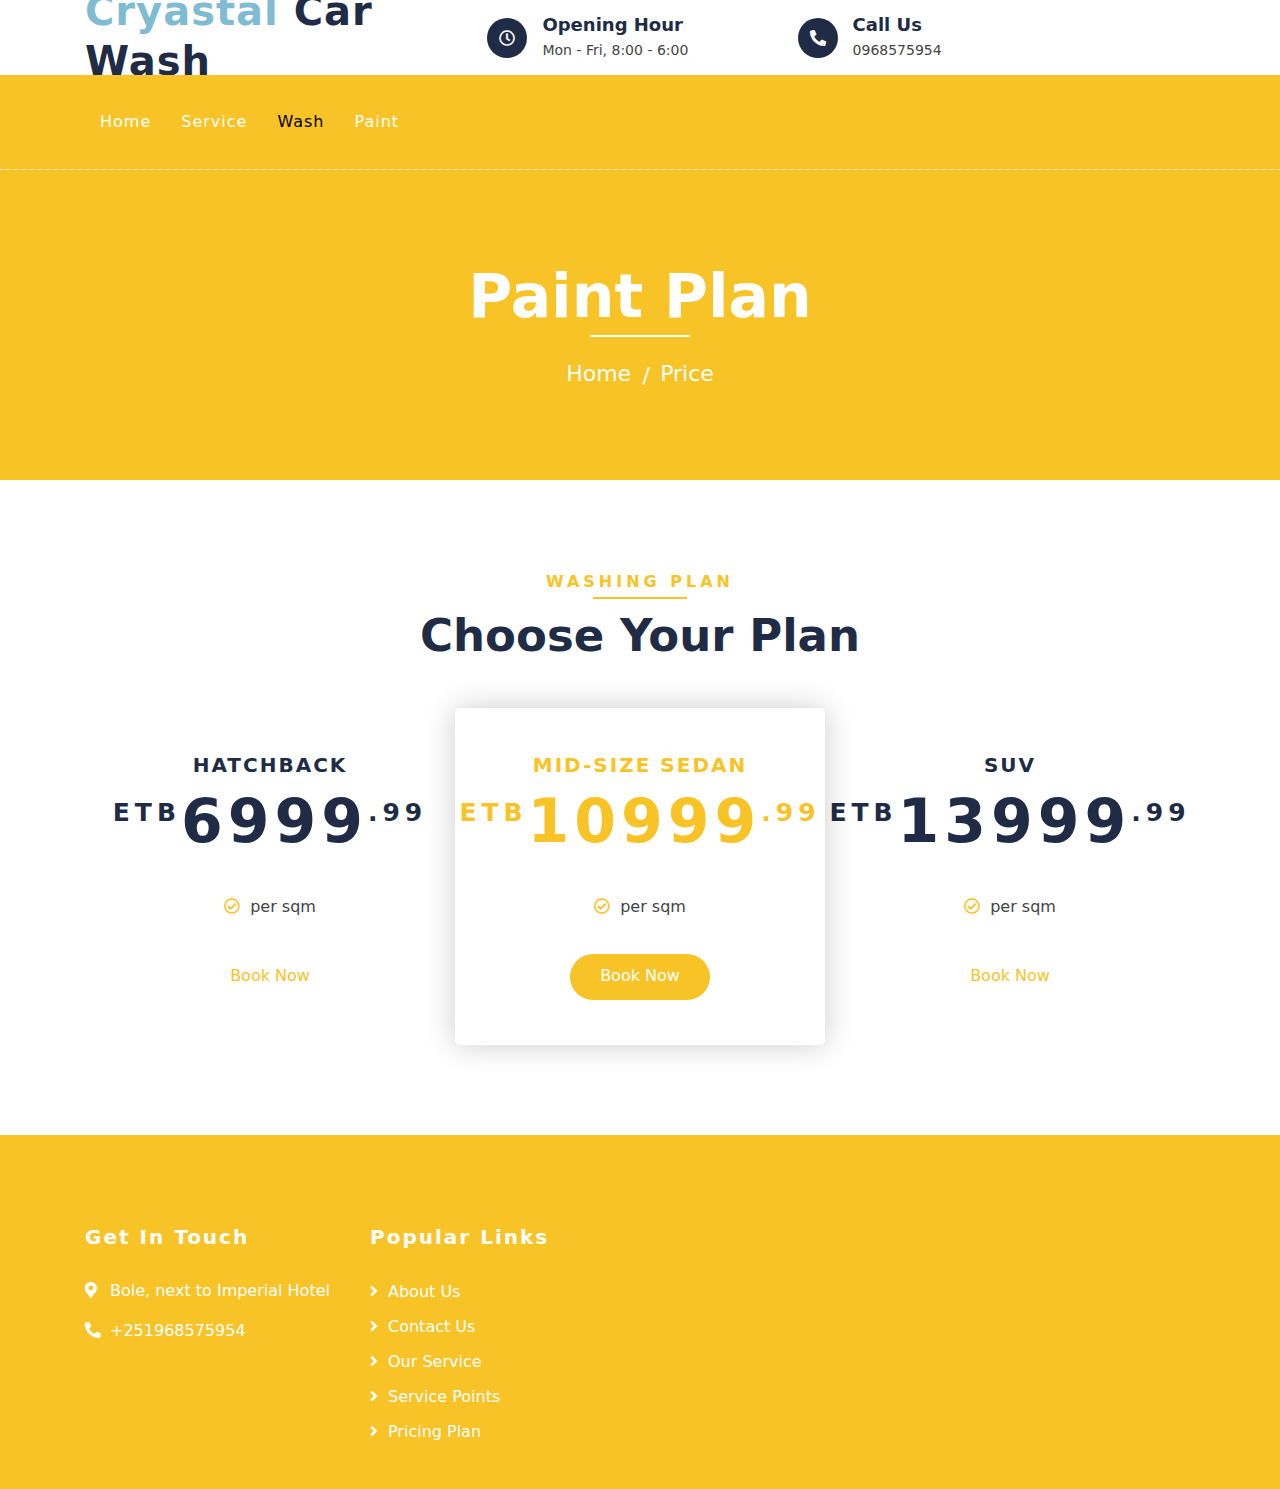
<file: Paint.html>
<!DOCTYPE html>
<html lang="en">
    <head>
        <meta charset="utf-8">
        <title>Washing Hub</title>
        <meta content="width=device-width, initial-scale=1.0" name="viewport">
        <meta content="Free Website Template" name="keywords">
        <meta content="Free Website Template" name="description">

        <!-- Favicon -->
        <link href="img/favicon.ico" rel="icon">
        <!-- CSS Libraries -->
        <link href="https://stackpath.bootstrapcdn.com/bootstrap/4.4.1/css/bootstrap.min.css" rel="stylesheet">
        <link href="https://cdnjs.cloudflare.com/ajax/libs/font-awesome/5.10.0/css/all.min.css" rel="stylesheet">
        <link href="lib/flaticon/font/flaticon.css" rel="stylesheet">
        <link href="lib/animate/animate.min.css" rel="stylesheet">
        <link href="lib/owlcarousel/assets/owl.carousel.min.css" rel="stylesheet">

        <!-- Template Stylesheet -->
        <link href="css/style.css" rel="stylesheet">
    </head>

    <body>
        <!-- Top Bar Start -->
        <div class="top-bar">
            <div class="container">
                <div class="row align-items-center">
                    <div class="col-lg-4 col-md-12">
                        <div class="logo">
                            <a href="index.html">
                                <h1>Cryastal <span>Car Wash</span></h1>
                                <!-- <img src="img/logo.jpg" alt="Logo"> -->
                            </a>
                        </div>
                    </div>
                    <div class="col-lg-8 col-md-7 d-none d-lg-block">
                        <div class="row">
                            <div class="col-4">
                                <div class="top-bar-item">
                                    <div class="top-bar-icon">
                                        <i class="far fa-clock"></i>
                                    </div>
                                    <div class="top-bar-text">
                                        <h3>Opening Hour</h3>
                                        <p>Mon - Fri, 8:00 - 6:00</p>
                                    </div>
                                </div>
                            </div>
                            <div class="col-4">
                                <div class="top-bar-item">
                                    <div class="top-bar-icon">
                                        <i class="fa fa-phone-alt"></i>
                                    </div>
                                    <div class="top-bar-text">
                                        <h3>Call Us</h3>
                                        <p>0968575954</p>
                                    </div>
                                </div>
                            </div>
                        </div>
                    </div>
                </div>
            </div>
        </div>
        <!-- Top Bar End -->

        <!-- Nav Bar Start -->
        <div class="nav-bar">
            <div class="container">
                <nav class="navbar navbar-expand-lg bg-dark navbar-dark">
                    <a href="#" class="navbar-brand">MENU</a>
                    <button type="button" class="navbar-toggler" data-toggle="collapse" data-target="#navbarCollapse">
                        <span class="navbar-toggler-icon"></span>
                    </button>

                    <div class="collapse navbar-collapse justify-content-between" id="navbarCollapse">
                        <div class="navbar-nav mr-auto">
                            <a href="index.html" class="nav-item nav-link">Home</a>
                            <!-- <a href="about.html" class="nav-item nav-link">About</a> -->
                            <a href="service.html" class="nav-item nav-link">Service</a>
                            <a href="price.html" class="nav-item nav-link active">Wash</a>
                            <a href="paint.html" class="nav-item nav-link">Paint</a>
                            
                            <!-- <a href="contact.html" class="nav-item nav-link">Contact</a> -->
                        </div>
                        <!-- <div class="ml-auto">
                            <a class="btn btn-custom" href="#">Get Appointment</a>
                        </div> -->
                    </div>
                </nav>
            </div>
        </div>
        <!-- Nav Bar End -->
        
        
        <!-- Page Header Start -->
        <div class="page-header">
            <div class="container">
                <div class="row">
                    <div class="col-12">
                        <h2>Paint Plan</h2>
                    </div>
                    <div class="col-12">
                        <a href="">Home</a>
                        <a href="">Price</a>
                    </div>
                </div>
            </div>
        </div>
        <!-- Page Header End -->
        
        
        <!-- Price Start -->
        <div class="price">
            <div class="container">
                <div class="section-header text-center">
                    <p>Washing Plan</p>
                    <h2>Choose Your Plan</h2>
                </div>
                <div class="row">
                    <div class="col-md-4">
                        <div class="price-item">
                            <div class="price-header">
                                <h3>Hatchback</h3>
                                <h2><span>ETB</span><strong>6999</strong><span>.99</span></h2>
                            </div>
                            <div class="price-body">
                                <ul>
                                    <li><i class="far fa-check-circle"></i>per sqm</li>
                                </ul>
                            </div>
                            <div class="price-footer">
                                <a class="btn btn-custom" href="">Book Now</a>
                            </div>
                        </div>
                    </div>
                    <div class="col-md-4">
                        <div class="price-item featured-item">
                            <div class="price-header">
                                <h3>Mid-size sedan</h3>
                                <h2><span>ETB</span><strong>10999</strong><span>.99</span></h2>
                            </div>
                            <div class="price-body">
                                <ul>
                                    <li><i class="far fa-check-circle"></i>per sqm</li>
                                    
                                </ul>
                            </div>

                            <div class="price-footer">
                                <a class="btn btn-custom" href="">Book Now</a>
                            </div>
                        </div>
                    </div>
                    <div class="col-md-4">
                        <div class="price-item">
                            <div class="price-header">
                                <h3>SUV</h3>
                                <h2><span>ETB</span><strong>13999</strong><span>.99</span></h2>
                            </div>
                            <div class="price-body">
                                <ul>
                                    <li><i class="far fa-check-circle"></i>per sqm</li>
                                </ul>
                            </div>
                            <div class="price-footer">
                                <a class="btn btn-custom" href="">Book Now</a>
                            </div>
                        </div>
                    </div>
                </div>
            </div>
        </div>
        <!-- Price End -->
        
        
        <!-- Footer Start -->
        <div class="footer">
            <div class="container">
                <div class="row">
                    <div class="col-lg-3 col-md-6">
                        <div class="footer-contact">
                            <h2>Get In Touch</h2>
                            <p><i class="fa fa-map-marker-alt"></i>Bole, next to Imperial Hotel</p>
                            <p><i class="fa fa-phone-alt"></i>+251968575954</p>
                            <!-- <p><i class="fa fa-envelope"></i>info@example.com</p> -->
                            <!-- <div class="footer-social">
                                <a class="btn" href=""><i class="fab fa-twitter"></i></a>
                                <a class="btn" href=""><i class="fab fa-facebook-f"></i></a>
                                <a class="btn" href=""><i class="fab fa-youtube"></i></a>
                                <a class="btn" href=""><i class="fab fa-instagram"></i></a>
                                <a class="btn" href=""><i class="fab fa-linkedin-in"></i></a>
                            </div> -->
                        </div>
                    </div>
                    <div class="col-lg-3 col-md-6">
                        <div class="footer-link">
                            <h2>Popular Links</h2>
                            <a href="">About Us</a>
                            <a href="">Contact Us</a>
                            <a href="">Our Service</a>
                            <a href="">Service Points</a>
                            <a href="">Pricing Plan</a>
                        </div>
                    </div>
                    <!-- <div class="col-lg-3 col-md-6">
                        <div class="footer-link">
                            <h2>Useful Links</h2>
                            <a href="">Terms of use</a>
                            <a href="">Privacy policy</a>
                            <a href="">Cookies</a>
                            <a href="">Help</a>
                            <a href="">FQAs</a>
                        </div>
                    </div> -->
                    <!-- <div class="col-lg-3 col-md-6">
                        <div class="footer-newsletter">
                            <h2>Newsletter</h2>
                            <form>
                                <input class="form-control" placeholder="Full Name">
                                <input class="form-control" placeholder="Email">
                                <button class="btn btn-custom">Submit</button>
                            </form>
                        </div>
                    </div> -->
                </div>
            </div>
            
        </div>
        <!-- Footer End -->
        
        <!-- Back to top button -->
        <a href="#" class="back-to-top"><i class="fa fa-chevron-up"></i></a>
        
        <!-- Pre Loader -->
        <div id="loader" class="show">
            <div class="loader"></div>
        </div>

        <!-- JavaScript Libraries -->
        <script src="https://code.jquery.com/jquery-3.4.1.min.js"></script>
        <script src="https://stackpath.bootstrapcdn.com/bootstrap/4.4.1/js/bootstrap.bundle.min.js"></script>
        <script src="lib/easing/easing.min.js"></script>
        <script src="lib/owlcarousel/owl.carousel.min.js"></script>
        <script src="lib/waypoints/waypoints.min.js"></script>
        <script src="lib/counterup/counterup.min.js"></script>
        
        <!-- Contact Javascript File -->
        <script src="mail/jqBootstrapValidation.min.js"></script>
        <script src="mail/contact.js"></script>

        <!-- Template Javascript -->
        <script src="js/main.js"></script>
    </body>
</html>
</file>
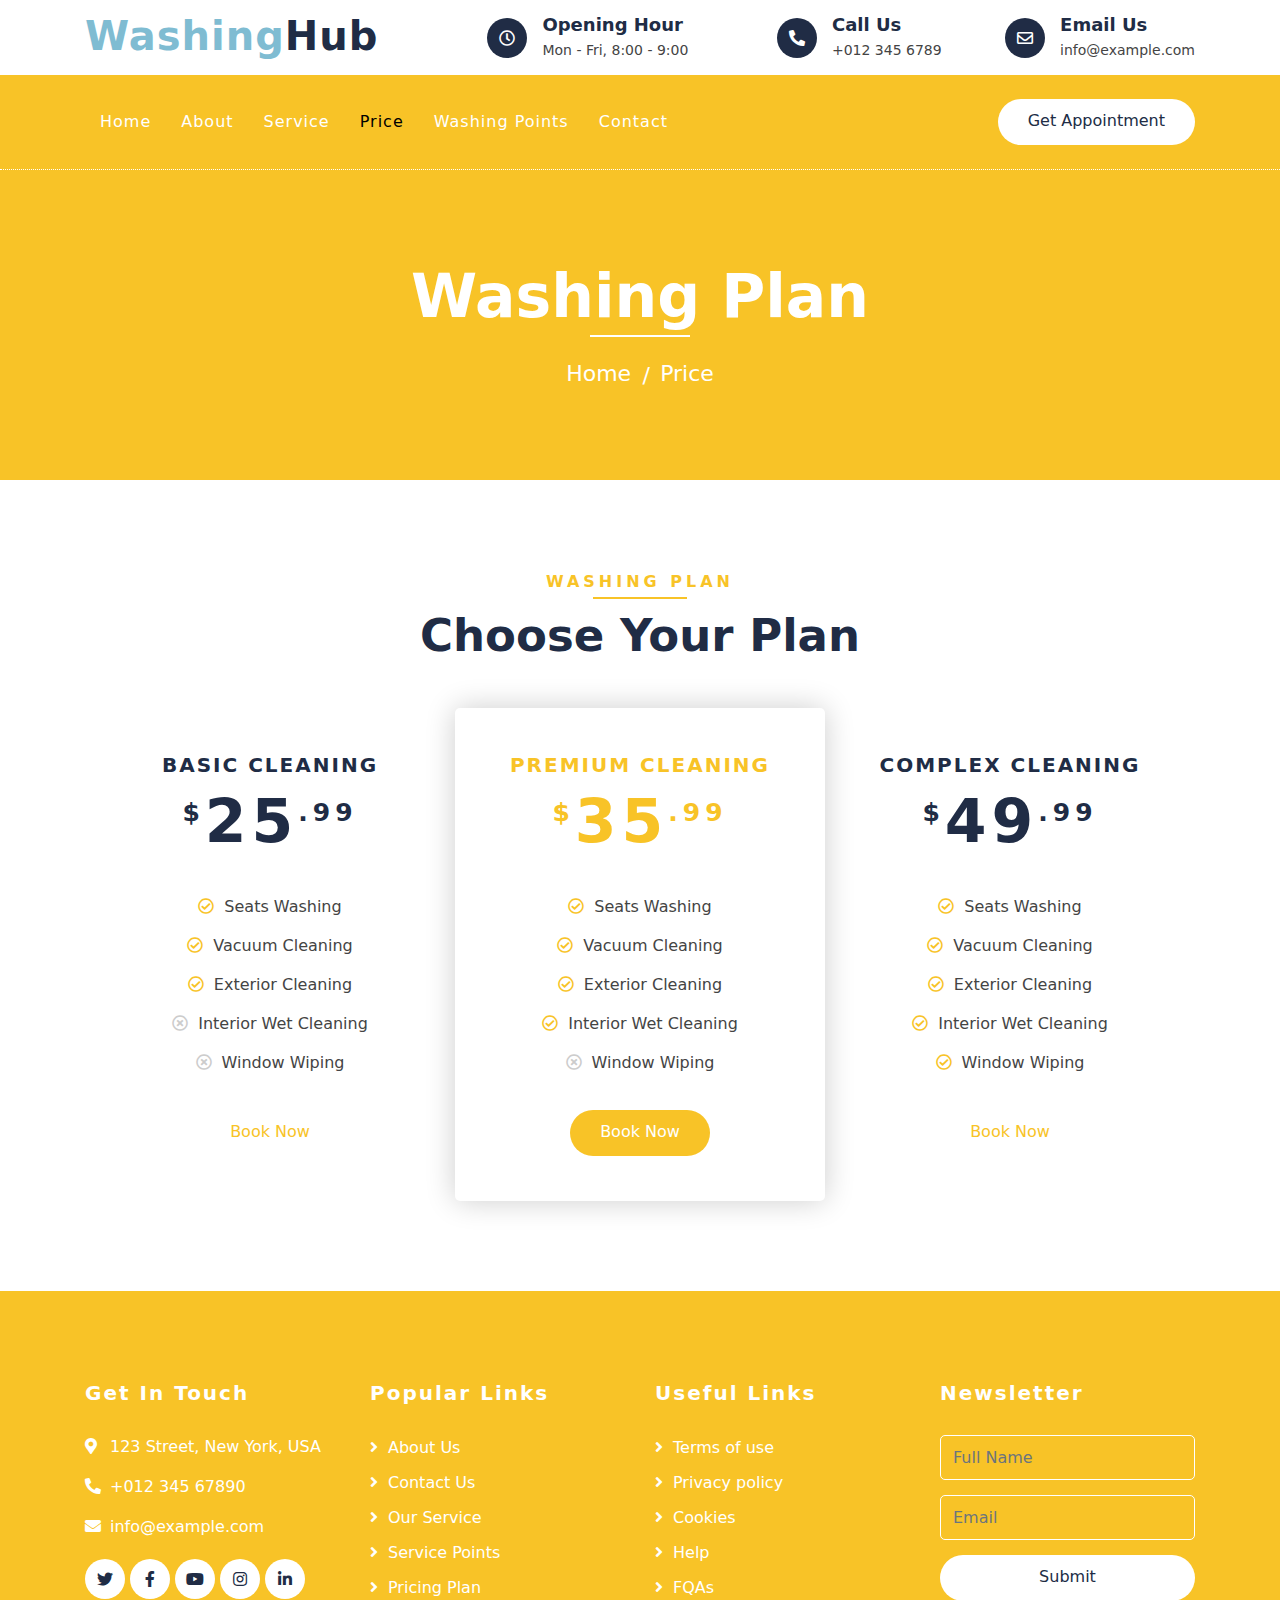
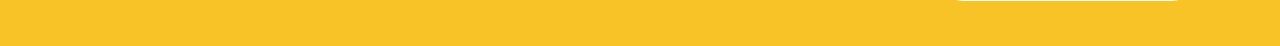
<file: price.html>
<!DOCTYPE html>
<html lang="en">
    <head>
        <meta charset="utf-8">
        <title>Washing Hub</title>
        <meta content="width=device-width, initial-scale=1.0" name="viewport">
        <meta content="Free Website Template" name="keywords">
        <meta content="Free Website Template" name="description">

        <!-- Favicon -->
        <link href="img/favicon.ico" rel="icon">
        <!-- CSS Libraries -->
        <link href="https://stackpath.bootstrapcdn.com/bootstrap/4.4.1/css/bootstrap.min.css" rel="stylesheet">
        <link href="https://cdnjs.cloudflare.com/ajax/libs/font-awesome/5.10.0/css/all.min.css" rel="stylesheet">
        <link href="lib/flaticon/font/flaticon.css" rel="stylesheet">
        <link href="lib/animate/animate.min.css" rel="stylesheet">
        <link href="lib/owlcarousel/assets/owl.carousel.min.css" rel="stylesheet">

        <!-- Template Stylesheet -->
        <link href="css/style.css" rel="stylesheet">
    </head>

    <body>
        <!-- Top Bar Start -->
        <div class="top-bar">
            <div class="container">
                <div class="row align-items-center">
                    <div class="col-lg-4 col-md-12">
                        <div class="logo">
                            <a href="index.html">
                                <h1>Washing<span>Hub</span></h1>
                                <!-- <img src="img/logo.jpg" alt="Logo"> -->
                            </a>
                        </div>
                    </div>
                    <div class="col-lg-8 col-md-7 d-none d-lg-block">
                        <div class="row">
                            <div class="col-4">
                                <div class="top-bar-item">
                                    <div class="top-bar-icon">
                                        <i class="far fa-clock"></i>
                                    </div>
                                    <div class="top-bar-text">
                                        <h3>Opening Hour</h3>
                                        <p>Mon - Fri, 8:00 - 9:00</p>
                                    </div>
                                </div>
                            </div>
                            <div class="col-4">
                                <div class="top-bar-item">
                                    <div class="top-bar-icon">
                                        <i class="fa fa-phone-alt"></i>
                                    </div>
                                    <div class="top-bar-text">
                                        <h3>Call Us</h3>
                                        <p>+012 345 6789</p>
                                    </div>
                                </div>
                            </div>
                            <div class="col-4">
                                <div class="top-bar-item">
                                    <div class="top-bar-icon">
                                        <i class="far fa-envelope"></i>
                                    </div>
                                    <div class="top-bar-text">
                                        <h3>Email Us</h3>
                                        <p>info@example.com</p>
                                    </div>
                                </div>
                            </div>
                        </div>
                    </div>
                </div>
            </div>
        </div>
        <!-- Top Bar End -->

        <!-- Nav Bar Start -->
        <div class="nav-bar">
            <div class="container">
                <nav class="navbar navbar-expand-lg bg-dark navbar-dark">
                    <a href="#" class="navbar-brand">MENU</a>
                    <button type="button" class="navbar-toggler" data-toggle="collapse" data-target="#navbarCollapse">
                        <span class="navbar-toggler-icon"></span>
                    </button>

                    <div class="collapse navbar-collapse justify-content-between" id="navbarCollapse">
                        <div class="navbar-nav mr-auto">
                            <a href="index.html" class="nav-item nav-link">Home</a>
                            <a href="about.html" class="nav-item nav-link">About</a>
                            <a href="service.html" class="nav-item nav-link">Service</a>
                            <a href="price.html" class="nav-item nav-link active">Price</a>
                            <a href="location.html" class="nav-item nav-link">Washing Points</a>
                            
                            <a href="contact.html" class="nav-item nav-link">Contact</a>
                        </div>
                        <div class="ml-auto">
                            <a class="btn btn-custom" href="#">Get Appointment</a>
                        </div>
                    </div>
                </nav>
            </div>
        </div>
        <!-- Nav Bar End -->
        
        
        <!-- Page Header Start -->
        <div class="page-header">
            <div class="container">
                <div class="row">
                    <div class="col-12">
                        <h2>Washing Plan</h2>
                    </div>
                    <div class="col-12">
                        <a href="">Home</a>
                        <a href="">Price</a>
                    </div>
                </div>
            </div>
        </div>
        <!-- Page Header End -->
        
        
        <!-- Price Start -->
        <div class="price">
            <div class="container">
                <div class="section-header text-center">
                    <p>Washing Plan</p>
                    <h2>Choose Your Plan</h2>
                </div>
                <div class="row">
                    <div class="col-md-4">
                        <div class="price-item">
                            <div class="price-header">
                                <h3>Basic Cleaning</h3>
                                <h2><span>$</span><strong>25</strong><span>.99</span></h2>
                            </div>
                            <div class="price-body">
                                <ul>
                                    <li><i class="far fa-check-circle"></i>Seats Washing</li>
                                    <li><i class="far fa-check-circle"></i>Vacuum Cleaning</li>
                                    <li><i class="far fa-check-circle"></i>Exterior Cleaning</li>
                                    <li><i class="far fa-times-circle"></i>Interior Wet Cleaning</li>
                                    <li><i class="far fa-times-circle"></i>Window Wiping</li>
                                </ul>
                            </div>
                            <div class="price-footer">
                                <a class="btn btn-custom" href="">Book Now</a>
                            </div>
                        </div>
                    </div>
                    <div class="col-md-4">
                        <div class="price-item featured-item">
                            <div class="price-header">
                                <h3>Premium Cleaning</h3>
                                <h2><span>$</span><strong>35</strong><span>.99</span></h2>
                            </div>
                            <div class="price-body">
                                <ul>
                                    <li><i class="far fa-check-circle"></i>Seats Washing</li>
                                    <li><i class="far fa-check-circle"></i>Vacuum Cleaning</li>
                                    <li><i class="far fa-check-circle"></i>Exterior Cleaning</li>
                                    <li><i class="far fa-check-circle"></i>Interior Wet Cleaning</li>
                                    <li><i class="far fa-times-circle"></i>Window Wiping</li>
                                </ul>
                            </div>
                            <div class="price-footer">
                                <a class="btn btn-custom" href="">Book Now</a>
                            </div>
                        </div>
                    </div>
                    <div class="col-md-4">
                        <div class="price-item">
                            <div class="price-header">
                                <h3>Complex Cleaning</h3>
                                <h2><span>$</span><strong>49</strong><span>.99</span></h2>
                            </div>
                            <div class="price-body">
                                <ul>
                                    <li><i class="far fa-check-circle"></i>Seats Washing</li>
                                    <li><i class="far fa-check-circle"></i>Vacuum Cleaning</li>
                                    <li><i class="far fa-check-circle"></i>Exterior Cleaning</li>
                                    <li><i class="far fa-check-circle"></i>Interior Wet Cleaning</li>
                                    <li><i class="far fa-check-circle"></i>Window Wiping</li>
                                </ul>
                            </div>
                            <div class="price-footer">
                                <a class="btn btn-custom" href="">Book Now</a>
                            </div>
                        </div>
                    </div>
                </div>
            </div>
        </div>
        <!-- Price End -->
        
        
        <!-- Footer Start -->
        <div class="footer">
            <div class="container">
                <div class="row">
                    <div class="col-lg-3 col-md-6">
                        <div class="footer-contact">
                            <h2>Get In Touch</h2>
                            <p><i class="fa fa-map-marker-alt"></i>123 Street, New York, USA</p>
                            <p><i class="fa fa-phone-alt"></i>+012 345 67890</p>
                            <p><i class="fa fa-envelope"></i>info@example.com</p>
                            <div class="footer-social">
                                <a class="btn" href=""><i class="fab fa-twitter"></i></a>
                                <a class="btn" href=""><i class="fab fa-facebook-f"></i></a>
                                <a class="btn" href=""><i class="fab fa-youtube"></i></a>
                                <a class="btn" href=""><i class="fab fa-instagram"></i></a>
                                <a class="btn" href=""><i class="fab fa-linkedin-in"></i></a>
                            </div>
                        </div>
                    </div>
                    <div class="col-lg-3 col-md-6">
                        <div class="footer-link">
                            <h2>Popular Links</h2>
                            <a href="">About Us</a>
                            <a href="">Contact Us</a>
                            <a href="">Our Service</a>
                            <a href="">Service Points</a>
                            <a href="">Pricing Plan</a>
                        </div>
                    </div>
                    <div class="col-lg-3 col-md-6">
                        <div class="footer-link">
                            <h2>Useful Links</h2>
                            <a href="">Terms of use</a>
                            <a href="">Privacy policy</a>
                            <a href="">Cookies</a>
                            <a href="">Help</a>
                            <a href="">FQAs</a>
                        </div>
                    </div>
                    <div class="col-lg-3 col-md-6">
                        <div class="footer-newsletter">
                            <h2>Newsletter</h2>
                            <form>
                                <input class="form-control" placeholder="Full Name">
                                <input class="form-control" placeholder="Email">
                                <button class="btn btn-custom">Submit</button>
                            </form>
                        </div>
                    </div>
                </div>
            </div>
            
        </div>
        <!-- Footer End -->
        
        <!-- Back to top button -->
        <a href="#" class="back-to-top"><i class="fa fa-chevron-up"></i></a>
        
        <!-- Pre Loader -->
        <div id="loader" class="show">
            <div class="loader"></div>
        </div>

        <!-- JavaScript Libraries -->
        <script src="https://code.jquery.com/jquery-3.4.1.min.js"></script>
        <script src="https://stackpath.bootstrapcdn.com/bootstrap/4.4.1/js/bootstrap.bundle.min.js"></script>
        <script src="lib/easing/easing.min.js"></script>
        <script src="lib/owlcarousel/owl.carousel.min.js"></script>
        <script src="lib/waypoints/waypoints.min.js"></script>
        <script src="lib/counterup/counterup.min.js"></script>
        
        <!-- Contact Javascript File -->
        <script src="mail/jqBootstrapValidation.min.js"></script>
        <script src="mail/contact.js"></script>

        <!-- Template Javascript -->
        <script src="js/main.js"></script>
    </body>
</html>
</file>
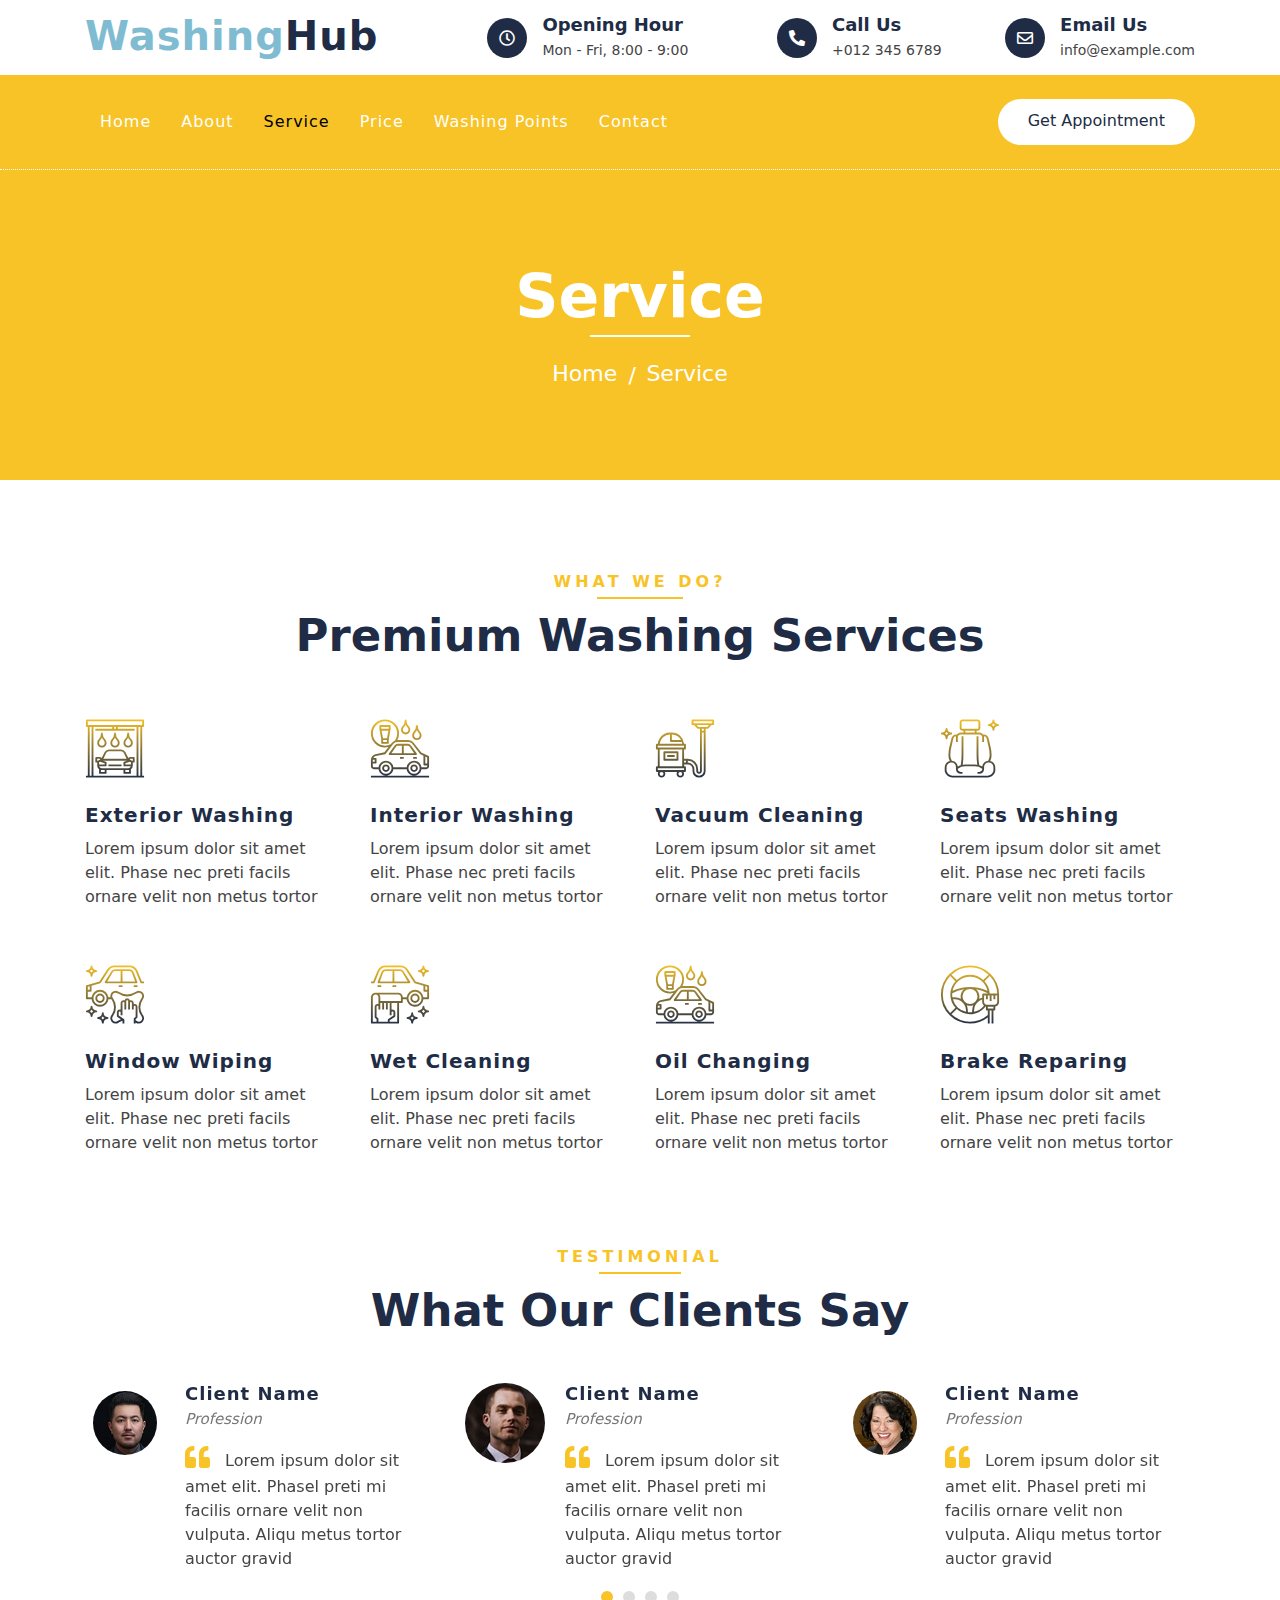
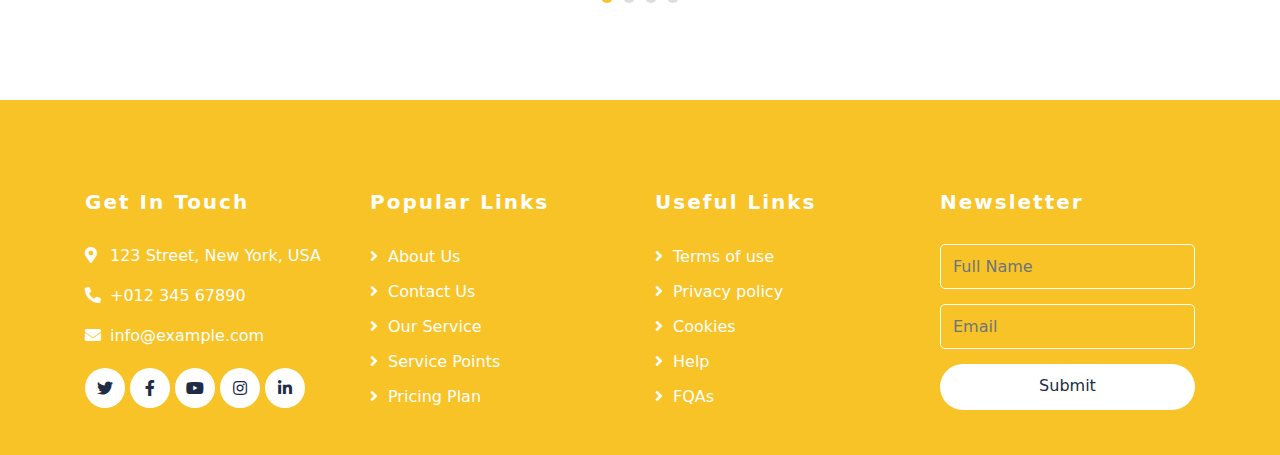
<file: service.html>
<!DOCTYPE html>
<html lang="en">
    <head>
        <meta charset="utf-8">
        <title>Washing Hub</title>
        <meta content="width=device-width, initial-scale=1.0" name="viewport">
        <meta content="Free Website Template" name="keywords">
        <meta content="Free Website Template" name="description">

        <!-- Favicon -->
        <link href="img/favicon.ico" rel="icon">
        <!-- CSS Libraries -->
        <link href="https://stackpath.bootstrapcdn.com/bootstrap/4.4.1/css/bootstrap.min.css" rel="stylesheet">
        <link href="https://cdnjs.cloudflare.com/ajax/libs/font-awesome/5.10.0/css/all.min.css" rel="stylesheet">
        <link href="lib/flaticon/font/flaticon.css" rel="stylesheet">
        <link href="lib/animate/animate.min.css" rel="stylesheet">
        <link href="lib/owlcarousel/assets/owl.carousel.min.css" rel="stylesheet">

        <!-- Template Stylesheet -->
        <link href="css/style.css" rel="stylesheet">
    </head>

    <body>
        <!-- Top Bar Start -->
        <div class="top-bar">
            <div class="container">
                <div class="row align-items-center">
                    <div class="col-lg-4 col-md-12">
                        <div class="logo">
                            <a href="index.html">
                                <h1>Washing<span>Hub</span></h1>
                                <!-- <img src="img/logo.jpg" alt="Logo"> -->
                            </a>
                        </div>
                    </div>
                    <div class="col-lg-8 col-md-7 d-none d-lg-block">
                        <div class="row">
                            <div class="col-4">
                                <div class="top-bar-item">
                                    <div class="top-bar-icon">
                                        <i class="far fa-clock"></i>
                                    </div>
                                    <div class="top-bar-text">
                                        <h3>Opening Hour</h3>
                                        <p>Mon - Fri, 8:00 - 9:00</p>
                                    </div>
                                </div>
                            </div>
                            <div class="col-4">
                                <div class="top-bar-item">
                                    <div class="top-bar-icon">
                                        <i class="fa fa-phone-alt"></i>
                                    </div>
                                    <div class="top-bar-text">
                                        <h3>Call Us</h3>
                                        <p>+012 345 6789</p>
                                    </div>
                                </div>
                            </div>
                            <div class="col-4">
                                <div class="top-bar-item">
                                    <div class="top-bar-icon">
                                        <i class="far fa-envelope"></i>
                                    </div>
                                    <div class="top-bar-text">
                                        <h3>Email Us</h3>
                                        <p>info@example.com</p>
                                    </div>
                                </div>
                            </div>
                        </div>
                    </div>
                </div>
            </div>
        </div>
        <!-- Top Bar End -->

        <!-- Nav Bar Start -->
        <div class="nav-bar">
            <div class="container">
                <nav class="navbar navbar-expand-lg bg-dark navbar-dark">
                    <a href="#" class="navbar-brand">MENU</a>
                    <button type="button" class="navbar-toggler" data-toggle="collapse" data-target="#navbarCollapse">
                        <span class="navbar-toggler-icon"></span>
                    </button>

                    <div class="collapse navbar-collapse justify-content-between" id="navbarCollapse">
                        <div class="navbar-nav mr-auto">
                            <a href="index.html" class="nav-item nav-link">Home</a>
                            <a href="about.html" class="nav-item nav-link">About</a>
                            <a href="service.html" class="nav-item nav-link active">Service</a>
                            <a href="price.html" class="nav-item nav-link">Price</a>
                            <a href="location.html" class="nav-item nav-link">Washing Points</a>
                            <a href="contact.html" class="nav-item nav-link">Contact</a>
                        </div>
                        <div class="ml-auto">
                            <a class="btn btn-custom" href="#">Get Appointment</a>
                        </div>
                    </div>
                </nav>
            </div>
        </div>
        <!-- Nav Bar End -->
        
        
        <!-- Page Header Start -->
        <div class="page-header">
            <div class="container">
                <div class="row">
                    <div class="col-12">
                        <h2>Service</h2>
                    </div>
                    <div class="col-12">
                        <a href="">Home</a>
                        <a href="">Service</a>
                    </div>
                </div>
            </div>
        </div>
        <!-- Page Header End -->
        
        
        <!-- Service Start -->
        <div class="service">
            <div class="container">
                <div class="section-header text-center">
                    <p>What We Do?</p>
                    <h2>Premium Washing Services</h2>
                </div>
                <div class="row">
                    <div class="col-lg-3 col-md-6">
                        <div class="service-item">
                            <i class="flaticon-car-wash-1"></i>
                            <h3>Exterior Washing</h3>
                            <p>Lorem ipsum dolor sit amet elit. Phase nec preti facils ornare velit non metus tortor</p>
                        </div>
                    </div>
                    <div class="col-lg-3 col-md-6">
                        <div class="service-item">
                            <i class="flaticon-car-wash"></i>
                            <h3>Interior Washing</h3>
                            <p>Lorem ipsum dolor sit amet elit. Phase nec preti facils ornare velit non metus tortor</p>
                        </div>
                    </div>
                    <div class="col-lg-3 col-md-6">
                        <div class="service-item">
                            <i class="flaticon-vacuum-cleaner"></i>
                            <h3>Vacuum Cleaning</h3>
                            <p>Lorem ipsum dolor sit amet elit. Phase nec preti facils ornare velit non metus tortor</p>
                        </div>
                    </div>
                    <div class="col-lg-3 col-md-6">
                        <div class="service-item">
                            <i class="flaticon-seat"></i>
                            <h3>Seats Washing</h3>
                            <p>Lorem ipsum dolor sit amet elit. Phase nec preti facils ornare velit non metus tortor</p>
                        </div>
                    </div>
                    <div class="col-lg-3 col-md-6">
                        <div class="service-item">
                            <i class="flaticon-car-service"></i>
                            <h3>Window Wiping</h3>
                            <p>Lorem ipsum dolor sit amet elit. Phase nec preti facils ornare velit non metus tortor</p>
                        </div>
                    </div>
                    <div class="col-lg-3 col-md-6">
                        <div class="service-item">
                            <i class="flaticon-car-service-2"></i>
                            <h3>Wet Cleaning</h3>
                            <p>Lorem ipsum dolor sit amet elit. Phase nec preti facils ornare velit non metus tortor</p>
                        </div>
                    </div>
                    <div class="col-lg-3 col-md-6">
                        <div class="service-item">
                            <i class="flaticon-car-wash"></i>
                            <h3>Oil Changing</h3>
                            <p>Lorem ipsum dolor sit amet elit. Phase nec preti facils ornare velit non metus tortor</p>
                        </div>
                    </div>
                    <div class="col-lg-3 col-md-6">
                        <div class="service-item">
                            <i class="flaticon-brush-1"></i>
                            <h3>Brake Reparing</h3>
                            <p>Lorem ipsum dolor sit amet elit. Phase nec preti facils ornare velit non metus tortor</p>
                        </div>
                    </div>
                </div>
            </div>
        </div>
        <!-- Service End -->
        
        
        <!-- Testimonial Start -->
        <div class="testimonial">
            <div class="container">
                <div class="section-header text-center">
                    <p>Testimonial</p>
                    <h2>What our clients say</h2>
                </div>
                <div class="owl-carousel testimonials-carousel">
                    <div class="testimonial-item">
                        <img src="img/testimonial-1.jpg" alt="Image">
                        <div class="testimonial-text">
                            <h3>Client Name</h3>
                            <h4>Profession</h4>
                            <p>
                                Lorem ipsum dolor sit amet elit. Phasel preti mi facilis ornare velit non vulputa. Aliqu metus tortor auctor gravid
                            </p>
                        </div>
                    </div>
                    <div class="testimonial-item">
                        <img src="img/testimonial-2.jpg" alt="Image">
                        <div class="testimonial-text">
                            <h3>Client Name</h3>
                            <h4>Profession</h4>
                            <p>
                                Lorem ipsum dolor sit amet elit. Phasel preti mi facilis ornare velit non vulputa. Aliqu metus tortor auctor gravid
                            </p>
                        </div>
                    </div>
                    <div class="testimonial-item">
                        <img src="img/testimonial-3.jpg" alt="Image">
                        <div class="testimonial-text">
                            <h3>Client Name</h3>
                            <h4>Profession</h4>
                            <p>
                                Lorem ipsum dolor sit amet elit. Phasel preti mi facilis ornare velit non vulputa. Aliqu metus tortor auctor gravid
                            </p>
                        </div>
                    </div>
                    <div class="testimonial-item">
                        <img src="img/testimonial-4.jpg" alt="Image">
                        <div class="testimonial-text">
                            <h3>Client Name</h3>
                            <h4>Profession</h4>
                            <p>
                                Lorem ipsum dolor sit amet elit. Phasel preti mi facilis ornare velit non vulputa. Aliqu metus tortor auctor gravid
                            </p>
                        </div>
                    </div>
                </div>
            </div>
        </div>
        <!-- Testimonial End -->


        <!-- Footer Start -->
        <div class="footer">
            <div class="container">
                <div class="row">
                    <div class="col-lg-3 col-md-6">
                        <div class="footer-contact">
                            <h2>Get In Touch</h2>
                            <p><i class="fa fa-map-marker-alt"></i>123 Street, New York, USA</p>
                            <p><i class="fa fa-phone-alt"></i>+012 345 67890</p>
                            <p><i class="fa fa-envelope"></i>info@example.com</p>
                            <div class="footer-social">
                                <a class="btn" href=""><i class="fab fa-twitter"></i></a>
                                <a class="btn" href=""><i class="fab fa-facebook-f"></i></a>
                                <a class="btn" href=""><i class="fab fa-youtube"></i></a>
                                <a class="btn" href=""><i class="fab fa-instagram"></i></a>
                                <a class="btn" href=""><i class="fab fa-linkedin-in"></i></a>
                            </div>
                        </div>
                    </div>
                    <div class="col-lg-3 col-md-6">
                        <div class="footer-link">
                            <h2>Popular Links</h2>
                            <a href="">About Us</a>
                            <a href="">Contact Us</a>
                            <a href="">Our Service</a>
                            <a href="">Service Points</a>
                            <a href="">Pricing Plan</a>
                        </div>
                    </div>
                    <div class="col-lg-3 col-md-6">
                        <div class="footer-link">
                            <h2>Useful Links</h2>
                            <a href="">Terms of use</a>
                            <a href="">Privacy policy</a>
                            <a href="">Cookies</a>
                            <a href="">Help</a>
                            <a href="">FQAs</a>
                        </div>
                    </div>
                    <div class="col-lg-3 col-md-6">
                        <div class="footer-newsletter">
                            <h2>Newsletter</h2>
                            <form>
                                <input class="form-control" placeholder="Full Name">
                                <input class="form-control" placeholder="Email">
                                <button class="btn btn-custom">Submit</button>
                            </form>
                        </div>
                    </div>
                </div>
            </div>
            
        </div>
        <!-- Footer End -->
        
        <!-- Back to top button -->
        <a href="#" class="back-to-top"><i class="fa fa-chevron-up"></i></a>
        
        <!-- Pre Loader -->
        <div id="loader" class="show">
            <div class="loader"></div>
        </div>

        <!-- JavaScript Libraries -->
        <script src="https://code.jquery.com/jquery-3.4.1.min.js"></script>
        <script src="https://stackpath.bootstrapcdn.com/bootstrap/4.4.1/js/bootstrap.bundle.min.js"></script>
        <script src="lib/easing/easing.min.js"></script>
        <script src="lib/owlcarousel/owl.carousel.min.js"></script>
        <script src="lib/waypoints/waypoints.min.js"></script>
        <script src="lib/counterup/counterup.min.js"></script>
        
        <!-- Contact Javascript File -->
        <script src="mail/jqBootstrapValidation.min.js"></script>
        <script src="mail/contact.js"></script>

        <!-- Template Javascript -->
        <script src="js/main.js"></script>
    </body>
</html>
</file>
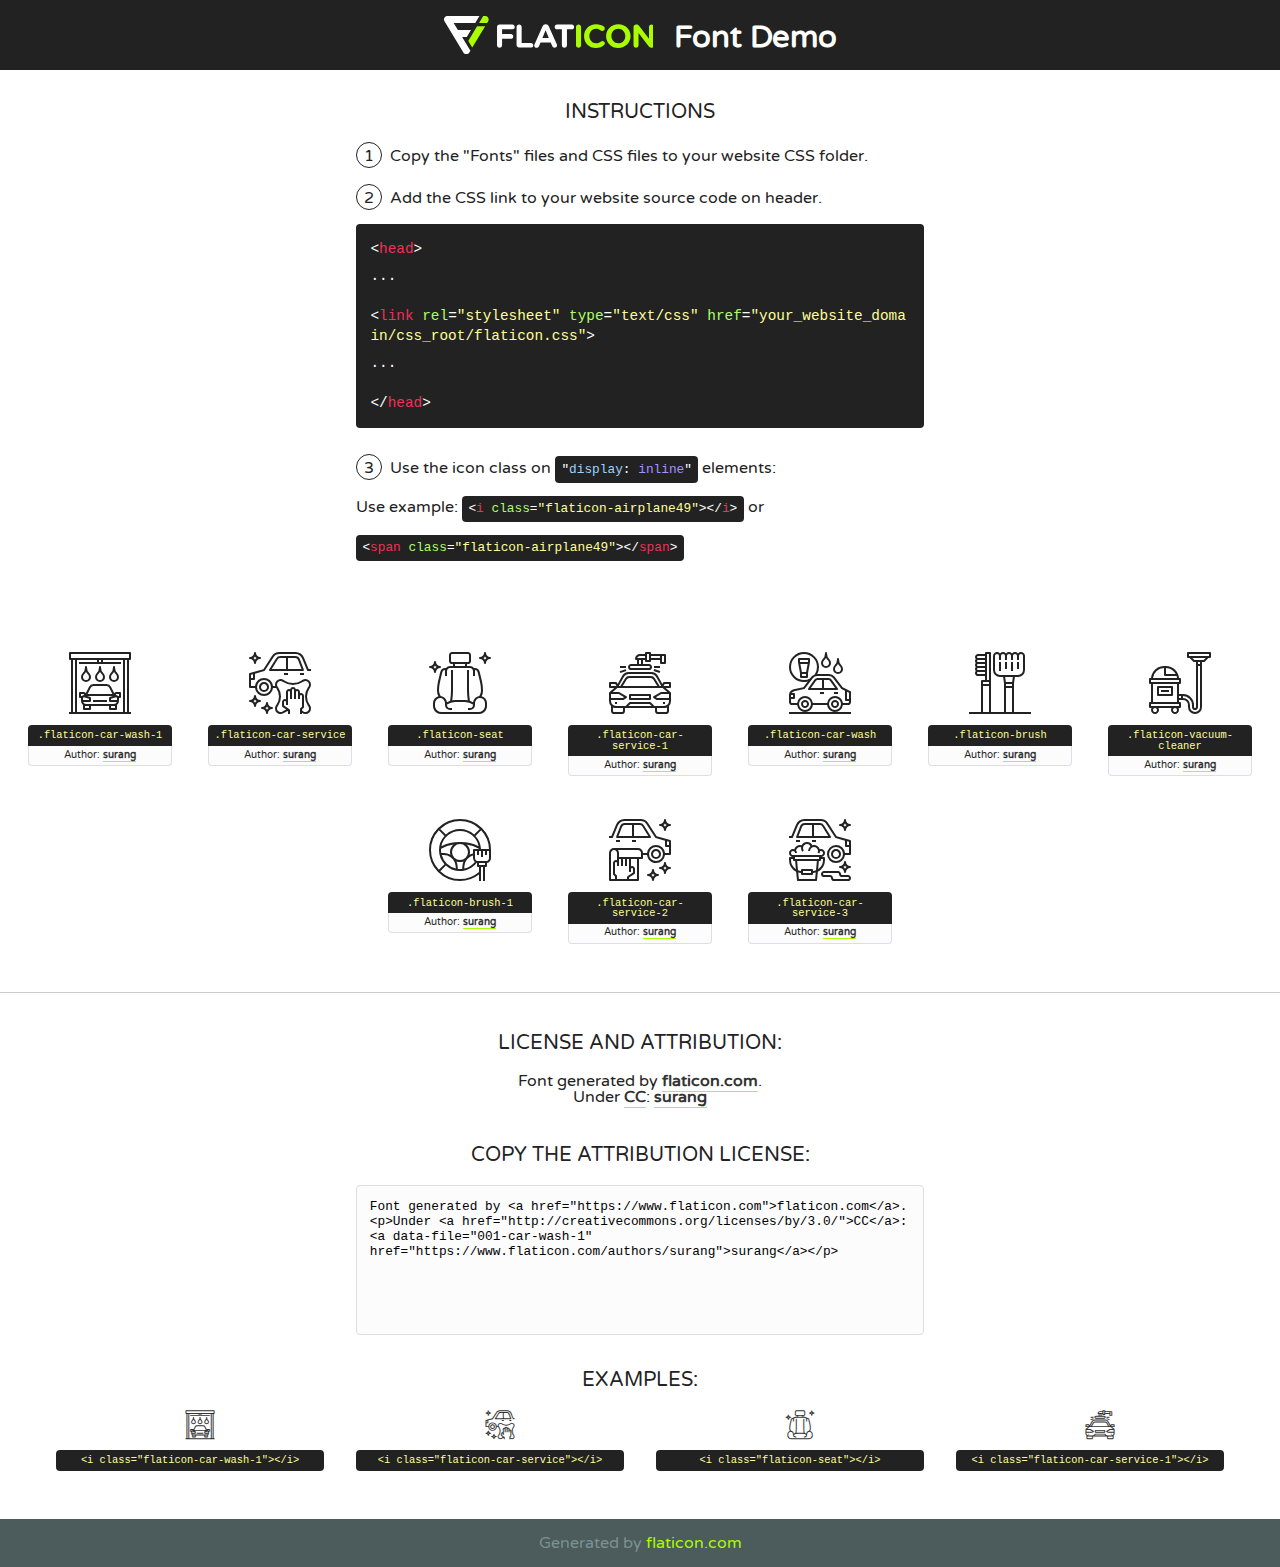
<file: lib/flaticon/font/flaticon.html>
<!DOCTYPE html>
<!--
  Flaticon icon font: Flaticon
  Creation date: 11/10/2020 08:08
-->
<html>
<!DOCTYPE html>
<html>

<head>
    <title>Flaticon WebFont</title>
    <link href="http://fonts.googleapis.com/css?family=Varela+Round" rel="stylesheet" type="text/css" />
    <link rel="stylesheet" type="text/css" href="flaticon.css">
    <meta charset="UTF-8">
    <style>
    html, body, div, span, applet, object, iframe,
    h1, h2, h3, h4, h5, h6, p, blockquote, pre,
    a, abbr, acronym, address, big, cite, code,
    del, dfn, em, img, ins, kbd, q, s, samp,
    small, strike, strong, sub, sup, tt, var,
    b, u, i, center,
    dl, dt, dd, ol, ul, li,
    fieldset, form, label, legend,
    table, caption, tbody, tfoot, thead, tr, th, td,
    article, aside, canvas, details, embed, 
    figure, figcaption, footer, header, hgroup, 
    menu, nav, output, ruby, section, summary,
    time, mark, audio, video {
        margin: 0;
        padding: 0;
        border: 0;
        font-size: 100%;
        font: inherit;
        vertical-align: baseline;
    }
    /* HTML5 display-role reset for older browsers */
    article, aside, details, figcaption, figure, 
    footer, header, hgroup, menu, nav, section {
        display: block;
    }
    body {
        line-height: 1;
    }
    ol, ul {
        list-style: none;
    }
    blockquote, q {
        quotes: none;
    }
    blockquote:before, blockquote:after,
    q:before, q:after {
        content: '';
        content: none;
    }
    table {
        border-collapse: collapse;
        border-spacing: 0;
    }
    body {
        font-family: 'Varela Round', Helvetica, Arial, sans-serif;
        font-size: 16px;
        color: #222;
    }
    a {
        color: #333;
        border-bottom: 1px solid #a9fd00;
        font-weight: bold;
        text-decoration: none;
    }
    * {
        -moz-box-sizing: border-box;
        -webkit-box-sizing: border-box;
        box-sizing: border-box;
        margin: 0;
        padding: 0;
    }
    [class^="flaticon-"]:before, [class*=" flaticon-"]:before, [class^="flaticon-"]:after, [class*=" flaticon-"]:after {
        font-family: Flaticon;
        font-size: 30px;
        font-style: normal;
        margin-left: 20px;
        color: #333;
    }
    .wrapper {
        max-width: 600px;
        margin: auto;
        padding: 0 1em;
    }
    .title {
        font-size: 1.25em;
        text-align: center;
        margin-bottom: 1em;
        text-transform: uppercase;
    }
    header {
        text-align: center;
        background-color: #222;
        color: #fff;
        padding: 1em;
    }
    header .logo {
        width: 210px;
        height: 38px;
        display: inline-block;
        vertical-align: middle;
        margin-right: 1em;
        border: none;
    }
    header strong {
        font-size: 1.95em;
        font-weight: bold;
        vertical-align: middle;
        margin-top: 5px;
        display: inline-block;
    }
    .demo {
        margin: 2em auto;
        line-height: 1.25em;
    }
    .demo ul li {
        margin-bottom: 1em;
    }
    .demo ul li .num {
        color: #222;
        border-radius: 20px;
        display: inline-block;
        width: 26px;
        padding: 3px;
        height: 26px;
        text-align: center;
        margin-right: 0.5em;
        border: 1px solid #222;
    }
    .demo ul li code {
        background-color: #222;
        border-radius: 4px;
        padding: 0.25em 0.5em;
        display: inline-block;
        color: #fff;
        font-family: Consolas,Monaco,Lucida Console,Liberation Mono,DejaVu Sans Mono,Bitstream Vera Sans Mono,Courier New, monospace;
        font-weight: lighter;
        margin-top: 1em;
        font-size: 0.8em;
        word-break: break-all;
    }
    .demo ul li code.big {
        padding: 1em;
        font-size: 0.9em;
    }
    .demo ul li code .red {
        color: #EF3159;
    }
    .demo ul li code .green {
        color: #ACFF65;
    }
    .demo ul li code .yellow {
        color: #FFFF99;
    }
    .demo ul li code .blue {
        color: #99D3FF;
    }
    .demo ul li code .purple {
        color: #A295FF;
    }
    .demo ul li code .dots {
        margin-top: 0.5em;
        display: block;
    }
    #glyphs {
        border-bottom: 1px solid #ccc;
        padding: 2em 0;
        text-align: center;
    }
    .glyph {
        display: inline-block;
        width: 9em;
        margin: 1em;
        text-align: center;
        vertical-align: top;
        background: #FFF;
    }
    .glyph .glyph-icon {
        padding: 10px;
        display: block;
        font-family:"Flaticon";
        font-size: 64px;
        line-height: 1;
    }
    .glyph .glyph-icon:before {
        font-size: 64px;
        color: #222;
        margin-left: 0;
    }
    .class-name {
        font-size: 0.65em;
        background-color: #222;
        color: #fff;
        border-radius: 4px 4px 0 0;
        padding: 0.5em;
        color: #FFFF99;
        font-family: Consolas,Monaco,Lucida Console,Liberation Mono,DejaVu Sans Mono,Bitstream Vera Sans Mono,Courier New, monospace;
    }
    .author-name {
        font-size: 0.6em;
        background-color: #fcfcfd;
        border: 1px solid #DEDEE4;
        border-top: 0;
        border-radius: 0 0 4px 4px;
        padding: 0.5em;
    }
    .class-name:last-child {
        font-size: 10px;
        color:#888;
    }
    .class-name:last-child a {
        font-size: 10px;
        color:#555;
    }
    .class-name:last-child a:hover {
        color:#a9fd00;
    }
    .glyph > input {
        display: block;
        width: 100px;
        margin: 5px auto;
        text-align: center;
        font-size: 12px;
        cursor: text;
    }
    .glyph > input.icon-input {
        font-family:"Flaticon";
        font-size: 16px;
        margin-bottom: 10px;
    }
    .attribution .title {
        margin-top: 2em;
    }
    .attribution textarea {
        background-color: #fcfcfd;
        padding: 1em;
        border: none;
        box-shadow: none;
        border: 1px solid #DEDEE4;
        border-radius: 4px;
        resize: none;
        width: 100%;
        height: 150px;
        font-size: 0.8em;
        font-family: Consolas,Monaco,Lucida Console,Liberation Mono,DejaVu Sans Mono,Bitstream Vera Sans Mono,Courier New, monospace;
        -webkit-appearance: none;
    }
    .iconsuse {
        margin: 2em auto;
        text-align: center;
        max-width: 1200px;
    }
    .iconsuse:after {
        content: '';
        display: table;
        clear: both;
    }
    .iconsuse .image {
        float: left;
        width: 25%;
        padding: 0 1em;
    }
    .iconsuse .image p {
        margin-bottom: 1em;
    }
    .iconsuse .image span {
        display: block;
        font-size: 0.65em;
        background-color: #222;
        color: #fff;
        border-radius: 4px;
        padding: 0.5em;
        color: #FFFF99;
        margin-top: 1em;
        font-family: Consolas,Monaco,Lucida Console,Liberation Mono,DejaVu Sans Mono,Bitstream Vera Sans Mono,Courier New, monospace;
    }
    #footer {
        text-align: center;
        background-color: #4C5B5C;
        color: #7c9192;
        padding: 1em;
    }
    #footer a {
        border: none;
        color: #a9fd00;
        font-weight: normal;
    }
    @media (max-width: 960px) {
        .iconsuse .image {
            width: 50%;
        }
    }
    @media (max-width: 560px) {
        .iconsuse .image {
            width: 100%;
        }
    }
    </style>
</head>

<body class="characters-off">

    <header>
        <a href="https://www.flaticon.com" target="_blank" class="logo">
            <svg version="1.1" xmlns="http://www.w3.org/2000/svg" xmlns:xlink="http://www.w3.org/1999/xlink" xmlns:a="http://ns.adobe.com/AdobeSVGViewerExtensions/3.0/" viewBox="0 0 560.875 102.036" enable-background="new 0 0 560.875 102.036" xml:space="preserve">
                <defs>
                </defs>
                <g>
                    <g class="letters">
                        <path fill="#ffffff" d="M141.596,29.675c0-3.777,2.985-6.767,6.764-6.767h34.438c3.426,0,6.15,2.728,6.15,6.15
                        c0,3.43-2.724,6.149-6.15,6.149h-27.674v13.091h23.719c3.429,0,6.151,2.724,6.151,6.15c0,3.43-2.723,6.149-6.151,6.149h-23.719
                        v17.574c0,3.773-2.986,6.761-6.764,6.761c-3.779,0-6.764-2.989-6.764-6.761V29.675z"></path>
                        <path fill="#ffffff" d="M193.844,29.149c0-3.781,2.985-6.767,6.764-6.767c3.776,0,6.763,2.985,6.763,6.767v42.957h25.039
                        c3.426,0,6.149,2.726,6.149,6.153c0,3.425-2.723,6.15-6.149,6.15h-31.802c-3.779,0-6.764-2.986-6.764-6.768V29.149z"></path>
                        <path fill="#ffffff" d="M241.891,75.71l21.438-48.407c1.492-3.341,4.215-5.357,7.906-5.357h0.792
                        c3.686,0,6.323,2.017,7.815,5.357l21.439,48.407c0.436,0.967,0.701,1.845,0.701,2.723c0,3.602-2.809,6.501-6.414,6.501
                        c-3.161,0-5.269-1.845-6.499-4.655l-4.132-9.661h-27.059l-4.301,10.102c-1.144,2.631-3.426,4.214-6.237,4.214
                        c-3.517,0-6.24-2.81-6.24-6.325C241.1,77.64,241.451,76.677,241.891,75.71z M279.932,58.666l-8.521-20.297l-8.526,20.297H279.932
                        z"></path>
                        <path fill="#ffffff" d="M314.864,35.387H301.86c-3.429,0-6.239-2.813-6.239-6.238c0-3.429,2.811-6.24,6.239-6.24h39.533
                        c3.426,0,6.237,2.811,6.237,6.24c0,3.425-2.811,6.238-6.237,6.238h-13.001v42.785c0,3.773-2.99,6.761-6.764,6.761
                        c-3.779,0-6.764-2.989-6.764-6.761V35.387z"></path>
                        <path fill="#A9FD00" d="M352.615,29.149c0-3.781,2.985-6.767,6.767-6.767c3.774,0,6.761,2.985,6.761,6.767v49.024
                        c0,3.773-2.987,6.761-6.761,6.761c-3.781,0-6.767-2.989-6.767-6.761V29.149z"></path>
                        <path fill="#A9FD00" d="M374.132,53.836v-0.179c0-17.481,13.178-31.801,32.065-31.801c9.22,0,15.459,2.458,20.557,6.238
                        c1.402,1.054,2.637,2.985,2.637,5.357c0,3.692-2.985,6.59-6.681,6.59c-1.845,0-3.071-0.702-4.044-1.319
                        c-3.776-2.813-7.729-4.393-12.562-4.393c-10.364,0-17.831,8.611-17.831,19.154v0.173c0,10.542,7.291,19.329,17.831,19.329
                        c5.715,0,9.492-1.756,13.359-4.834c1.049-0.874,2.458-1.491,4.039-1.491c3.429,0,6.325,2.813,6.325,6.236
                        c0,2.106-1.056,3.78-2.282,4.834c-5.539,4.834-12.036,7.733-21.878,7.733C387.572,85.464,374.132,71.493,374.132,53.836z"></path>
                        <path fill="#A9FD00" d="M433.009,53.836v-0.179c0-17.481,13.79-31.801,32.766-31.801c18.981,0,32.592,14.143,32.592,31.628v0.173
                        c0,17.483-13.785,31.807-32.769,31.807C446.625,85.464,433.009,71.32,433.009,53.836z M484.224,53.836v-0.179
                        c0-10.539-7.725-19.326-18.626-19.326c-10.893,0-18.449,8.611-18.449,19.154v0.173c0,10.542,7.73,19.329,18.626,19.329
                        C476.676,72.986,484.224,64.378,484.224,53.836z"></path>
                        <path fill="#A9FD00" d="M506.233,29.321c0-3.774,2.99-6.763,6.767-6.763h1.401c3.252,0,5.183,1.583,7.029,3.953l26.093,34.265
                        V29.059c0-3.692,2.99-6.677,6.681-6.677c3.683,0,6.671,2.985,6.671,6.677v48.934c0,3.78-2.987,6.765-6.764,6.765h-0.436
                        c-3.257,0-5.188-1.581-7.034-3.953l-27.056-35.492v32.944c0,3.687-2.985,6.676-6.678,6.676c-3.683,0-6.673-2.989-6.673-6.676
                        V29.321z"></path>
                    </g>
                    <g class="insignia">
                        <path fill="#ffffff" d="M48.372,56.137h12.517l11.156-18.537H37.186L25.688,18.539h57.825L94.668,0H9.271
                        C5.925,0,2.842,1.801,1.198,4.716c-1.644,2.907-1.593,6.482,0.134,9.343l50.38,83.501c1.678,2.781,4.689,4.476,7.938,4.476
                        c3.246,0,6.257-1.695,7.935-4.476l2.898-4.804L48.372,56.137z"></path>
                        <g class="i">
                            <path fill="#A9FD00" d="M93.575,18.539h0.031v0.004l21.652,0.004l2.705-4.488c1.727-2.861,1.778-6.436,0.133-9.343
                            C116.454,1.801,113.371,0,110.026,0h-5.294L93.575,18.539z"></path>
                            <polygon fill="#A9FD00" points="88.291,27.356 64.725,66.486 75.519,84.404 109.942,27.356"></polygon>
                        </g>
                    </g>
                </g>
            </svg>
        </a>
        <strong>Font Demo</strong>
    </header>


    <section class="demo wrapper">

        <p class="title">Instructions</p>

        <ul>
            <li>
                <span class="num">1</span>Copy the "Fonts" files and CSS files to your website CSS folder.
            </li>
            <li>
                <span class="num">2</span>Add the CSS link to your website source code on header.
                <code class="big">
                    &lt;<span class="red">head</span>&gt;
                    <br/><span class="dots">...</span>
                    <br/>&lt;<span class="red">link</span> <span class="green">rel</span>=<span class="yellow">"stylesheet"</span> <span class="green">type</span>=<span class="yellow">"text/css"</span> <span class="green">href</span>=<span class="yellow">"your_website_domain/css_root/flaticon.css"</span>&gt;
                    <br/><span class="dots">...</span>
                    <br/>&lt;/<span class="red">head</span>&gt;
                </code>
            </li>

            <li>
                <p>
                    <span class="num">3</span>Use the icon class on <code>"<span class="blue">display</span>:<span class="purple"> inline</span>"</code> elements:
                    <br />
                    Use example: <code>&lt;<span class="red">i</span> <span class="green">class</span>=<span class="yellow">&quot;flaticon-airplane49&quot;</span>&gt;&lt;/<span class="red">i</span>&gt;</code> or <code>&lt;<span class="red">span</span> <span class="green">class</span>=<span class="yellow">&quot;flaticon-airplane49&quot;</span>&gt;&lt;/<span class="red">span</span>&gt;</code>
            </li>
        </ul>

    </section>




   <section id="glyphs">          
    
      
        <div class="glyph"><div class="glyph-icon flaticon-car-wash-1"></div>
            <div class="class-name">.flaticon-car-wash-1</div>
            <div class="author-name">Author: <a data-file="001-car-wash-1" href="https://www.flaticon.com/authors/surang">surang</a> </div> 
        </div>        
        
        <div class="glyph"><div class="glyph-icon flaticon-car-service"></div>
            <div class="class-name">.flaticon-car-service</div>
            <div class="author-name">Author: <a data-file="002-car-service" href="https://www.flaticon.com/authors/surang">surang</a> </div> 
        </div>        
        
        <div class="glyph"><div class="glyph-icon flaticon-seat"></div>
            <div class="class-name">.flaticon-seat</div>
            <div class="author-name">Author: <a data-file="003-seat" href="https://www.flaticon.com/authors/surang">surang</a> </div> 
        </div>        
        
        <div class="glyph"><div class="glyph-icon flaticon-car-service-1"></div>
            <div class="class-name">.flaticon-car-service-1</div>
            <div class="author-name">Author: <a data-file="004-car-service-1" href="https://www.flaticon.com/authors/surang">surang</a> </div> 
        </div>        
        
        <div class="glyph"><div class="glyph-icon flaticon-car-wash"></div>
            <div class="class-name">.flaticon-car-wash</div>
            <div class="author-name">Author: <a data-file="005-car-wash" href="https://www.flaticon.com/authors/surang">surang</a> </div> 
        </div>        
        
        <div class="glyph"><div class="glyph-icon flaticon-brush"></div>
            <div class="class-name">.flaticon-brush</div>
            <div class="author-name">Author: <a data-file="006-brush" href="https://www.flaticon.com/authors/surang">surang</a> </div> 
        </div>        
        
        <div class="glyph"><div class="glyph-icon flaticon-vacuum-cleaner"></div>
            <div class="class-name">.flaticon-vacuum-cleaner</div>
            <div class="author-name">Author: <a data-file="007-vacuum-cleaner" href="https://www.flaticon.com/authors/surang">surang</a> </div> 
        </div>        
        
        <div class="glyph"><div class="glyph-icon flaticon-brush-1"></div>
            <div class="class-name">.flaticon-brush-1</div>
            <div class="author-name">Author: <a data-file="008-brush-1" href="https://www.flaticon.com/authors/surang">surang</a> </div> 
        </div>        
        
        <div class="glyph"><div class="glyph-icon flaticon-car-service-2"></div>
            <div class="class-name">.flaticon-car-service-2</div>
            <div class="author-name">Author: <a data-file="009-car-service-2" href="https://www.flaticon.com/authors/surang">surang</a> </div> 
        </div>        
        
        <div class="glyph"><div class="glyph-icon flaticon-car-service-3"></div>
            <div class="class-name">.flaticon-car-service-3</div>
            <div class="author-name">Author: <a data-file="010-car-service-3" href="https://www.flaticon.com/authors/surang">surang</a> </div> 
        </div>        
        

    </section>



    <section class="attribution wrapper"   style="text-align:center;">

      <div class="title">License and attribution:</div><div class="attrDiv">Font generated by <a href="https://www.flaticon.com">flaticon.com</a>. <div><p>Under <a href="http://creativecommons.org/licenses/by/3.0/">CC</a>: <a data-file="001-car-wash-1" href="https://www.flaticon.com/authors/surang">surang</a></p>  </div>
      </div>
      <div class="title">Copy the Attribution License:</div>

    <textarea onclick="this.focus();this.select();">Font generated by &lt;a href=&quot;https://www.flaticon.com&quot;&gt;flaticon.com&lt;/a&gt;. <p>Under <a href="http://creativecommons.org/licenses/by/3.0/">CC</a>: <a data-file="001-car-wash-1" href="https://www.flaticon.com/authors/surang">surang</a></p>  
     </textarea>

    </section>

    <section class="iconsuse">

          <div class="title">Examples:</div>            
             
            <div class="image">
                <p>
                    <i class="glyph-icon flaticon-car-wash-1"></i> 
                    <span>&lt;i class=&quot;flaticon-car-wash-1&quot;&gt;&lt;/i&gt;</span>
                </p>
            </div>
            
            <div class="image">
                <p>
                    <i class="glyph-icon flaticon-car-service"></i> 
                    <span>&lt;i class=&quot;flaticon-car-service&quot;&gt;&lt;/i&gt;</span>
                </p>
            </div>
            
            <div class="image">
                <p>
                    <i class="glyph-icon flaticon-seat"></i> 
                    <span>&lt;i class=&quot;flaticon-seat&quot;&gt;&lt;/i&gt;</span>
                </p>
            </div>
            
            <div class="image">
                <p>
                    <i class="glyph-icon flaticon-car-service-1"></i> 
                    <span>&lt;i class=&quot;flaticon-car-service-1&quot;&gt;&lt;/i&gt;</span>
                </p>
            </div>
                       
        </div>
                            
    </section>

<div id="footer">
    <div>Generated by <a href="https://www.flaticon.com">flaticon.com</a>
    </div>
</div>



</body>
</html>
</file>
<file: lib/flaticon/font/flaticon.css>
/*
  	Flaticon icon font: Flaticon
  	Creation date: 11/10/2020 08:08
  	*/

@font-face {
  font-family: "Flaticon";
  src: url("./Flaticon.eot");
  src: url("./Flaticon.eot?#iefix") format("embedded-opentype"),
       url("./Flaticon.woff2") format("woff2"),
       url("./Flaticon.woff") format("woff"),
       url("./Flaticon.ttf") format("truetype"),
       url("./Flaticon.svg#Flaticon") format("svg");
  font-weight: normal;
  font-style: normal;
}

@media screen and (-webkit-min-device-pixel-ratio:0) {
  @font-face {
    font-family: "Flaticon";
    src: url("./Flaticon.svg#Flaticon") format("svg");
  }
}

[class^="flaticon-"]:before, [class*=" flaticon-"]:before,
[class^="flaticon-"]:after, [class*=" flaticon-"]:after {   
  font-family: Flaticon;
        font-size: 20px;
font-style: normal;
margin-left: 20px;
}

.flaticon-car-wash-1:before { content: "\f100"; }
.flaticon-car-service:before { content: "\f101"; }
.flaticon-seat:before { content: "\f102"; }
.flaticon-car-service-1:before { content: "\f103"; }
.flaticon-car-wash:before { content: "\f104"; }
.flaticon-brush:before { content: "\f105"; }
.flaticon-vacuum-cleaner:before { content: "\f106"; }
.flaticon-brush-1:before { content: "\f107"; }
.flaticon-car-service-2:before { content: "\f108"; }
.flaticon-car-service-3:before { content: "\f109"; }
</file>
<file: css/style.css>
/*******************************/
/********* General CSS *********/
/*******************************/
body {
    color: #444444;
    font-weight: 400;
    background: #ffffff;
    font-family: system-ui, -apple-system, BlinkMacSystemFont, 'Segoe UI', Roboto, Oxygen, Ubuntu, Cantarell, 'Open Sans', 'Helvetica Neue', sans-serif;
}

h1,
h2, 
h3, 
h4,
h5, 
h6 {
    color: #202C45;
}

a {
    color: #202C45;
    transition: .3s;
}

a:hover,
a:active,
a:focus {
    color: #f8c327;
    outline: none;
    text-decoration: none;
}

.btn.btn-custom {
    padding: 10px 30px 12px 30px;
    text-align: center; 
    font-size: 16px;
    font-weight: 500;
    color: #ffffff;
    background: #f8c327;
    border: none;
    border-radius: 60px;
    box-shadow: inset 0 0 0 0 #202C45;
    transition: ease-out 0.5s;
    -webkit-transition: ease-out 0.5s;
    -moz-transition: ease-out 0.5s;
}

.btn.btn-custom:hover {
    color: #fff;
    background: #202C45;
    box-shadow: inset 200px 0 0 0 #202C45;
}

.btn:focus,
.form-control:focus {
    box-shadow: none;
}

.container-fluid {
    max-width: 1366px;
}

[class^="flaticon-"]:before, [class*=" flaticon-"]:before,
[class^="flaticon-"]:after, [class*=" flaticon-"]:after {   
    font-size: inherit;
    margin-left: 0;
}


/**********************************/
/****** Loader & Back to Top ******/
/**********************************/

.back-to-top {
    position: fixed;
    display: none;
    width: 44px;
    height: 44px;
    text-align: center;
    line-height: 1;
    font-size: 22px;
    right: 15px;
    bottom: 15px;
    transition: .5s;
    background: #7FBCD2;
    border-radius: 44px;
    z-index: 9;
}

.back-to-top i {
    color: #ffffff;
    padding-top: 10px;
}

.back-to-top:hover {
    background: #202C45;
}


/**********************************/
/********** Top Bar CSS ***********/
/**********************************/
.top-bar {
    position: relative;
    height: 75px;
    display: flex;
    align-items: center;
    background: #ffffff;
}

.top-bar .logo {
    text-align: left;
    overflow: hidden;
}

.top-bar .logo h1 {
    margin: -4px 0 0 0;
    color: #7FBCD2;
    font-size: 40px;
    line-height: 50px;
    font-weight: 800;
    letter-spacing: 1px;
    
}

.top-bar .logo h1 span {
    color: #202C45;
}

.top-bar .logo img {
    max-width: 100%;
    max-height: 60px;
}

.top-bar .top-bar-item {
    display: flex;
    align-items: center;
    justify-content: flex-end;
}

.top-bar .top-bar-icon {
    width: 40px;
    height: 40px;
    display: flex;
    align-items: center;
    justify-content: center;
    background: #202C45;
    border-radius: 40px;
}

.top-bar .top-bar-icon i {
    margin: 0;
    color: #ffffff;
    font-size: 16px;
}

.top-bar .top-bar-text {
    padding-left: 15px;
}

.top-bar .top-bar-text h3 {
    margin: 0 0 5px 0;
    font-size: 18px;
    font-weight: 600;
}

.top-bar .top-bar-text p {
    margin: 0;
    font-size: 14px;
    font-weight: 400;
}

@media (max-width: 991.98px) {
    .top-bar .logo {
        text-align: center;
    }
}


/**********************************/
/*********** Nav Bar CSS **********/
/**********************************/
.nav-bar {
    position: relative;
    background: #f8c327;
}

.nav-bar.nav-sticky {
    position: fixed;
    width: 100%;
    top: 0;
    left: 0;
    box-shadow: 0 2px 5px rgba(0, 0, 0, .3);
    z-index: 999;
}

.nav-bar .navbar {
    padding: 20px 0;
    background: #f8c327 !important;
    transition: .3s;
}

.nav-bar.nav-sticky .navbar {
    padding: 5px 0;
}

.navbar-dark .navbar-nav .nav-link,
.navbar-dark .navbar-nav .nav-link:focus,
.navbar-dark .navbar-nav .nav-link:hover,
.navbar-dark .navbar-nav .nav-link.active {
    color: #ffffff;
    padding: 15px;
    font-weight: 500;
    letter-spacing: 1px;
}

.navbar-dark .navbar-nav .nav-link:hover,
.navbar-dark .navbar-nav .nav-link.active {
    color: black;
}

.nav-bar .dropdown-menu {
    margin-top: 0;
    border: 0;
    border-radius: 0;
    background: #f8c327;
}

.nav-bar .btn.btn-custom {
    color: #202C45;
    background: #ffffff;
    box-shadow: inset 0 0 0 0 #f8c327;
}

.nav-bar .btn:hover {
    color: #ffffff;
    background: #f8c327;
    box-shadow: inset 200px 0 0 0 #f8c327;
}

@media (min-width: 992px) {
    .nav-bar .navbar-brand {
        display: none;
    }
}

@media (max-width: 991.98px) {
    .navbar-dark .navbar-nav .nav-link,
    .navbar-dark .navbar-nav .nav-link:focus,
    .navbar-dark .navbar-nav .nav-link:hover,
    .navbar-dark .navbar-nav .nav-link.active {
        padding: 5px 0;
    }
    
    .nav-bar .dropdown-menu {
        box-shadow: none;
    }
    
    .nav-bar .btn {
        display: none;
    }
}


/*******************************/
/********** Hero CSS ***********/
/*******************************/
.carousel {
    position: relative;
    width: 100%;
    min-height: 400px;
    background: #ffffff;
    margin-bottom: 45px;
}

.carousel .container-fluid {
    padding: 0;
}

.carousel .carousel-item {
    position: relative;
    width: 100%;
    min-height: 400px;
    display: flex;
    align-items: center;
    justify-content: center;
    flex-direction: column;
}

.carousel .carousel-img {
    position: relative;
    width: 100%;
    height: 100%;
    min-height: 400px;
    text-align: right;
    overflow: hidden;
}

.carousel .carousel-img::after {
    position: absolute;
    content: "";
    top: 0;
    right: 0;
    bottom: 0;
    left: 0;
    background: rgba(0, 0, 0, .5);
    z-index: 1;
}

.carousel .carousel-img img {
    width: 100%;
    height: 100%;
    object-fit: cover;
}

.carousel .carousel-text {
    position: absolute;
    max-width: 992px;
    padding: 0 15px;
    text-align: center;
    display: flex;
    align-items: center;
    justify-content: center;
    flex-direction: column;
    z-index: 2;
}

.carousel .carousel-text h3 {
    color: #f8c327;
    font-size: 20px;
    font-weight: 700;
    letter-spacing: 4px;
    text-transform: uppercase;
    margin-bottom: 0px;
}

.carousel .carousel-text h1 {
    color: #ffffff;
    font-size: 90px;
    font-weight: 700;
    margin-bottom: 20px;
    text-transform: capitalize;
}

.carousel .carousel-text p {
    max-width: 500px;
    color: #ffffff;
    font-size: 18px;
    margin-bottom: 40px;
}

.carousel .btn.btn-custom {
    padding: 20px 45px 22px 45px;
    color: #ffffff;
}

.carousel .btn.btn-custom:hover {
    color: #fff;
}

.carousel .owl-nav {
    position: absolute;
    width: 100%;
    height: 50px;
    top: calc(50% - 25px);
    left: 0;
    display: flex;
    justify-content: space-between;
    z-index: 9;
}

.carousel .owl-nav .owl-prev,
.carousel .owl-nav .owl-next {
    width: 50px;
    height: 50px;
    display: flex;
    align-items: center;
    justify-content: center;
    color: #ffffff;
    border-radius: 50px;
    background: rgba(256, 256, 256, .2);
    font-size: 22px;
    transition: .5s;
}

.carousel .owl-nav .owl-prev {
    margin-left: 30px;
}

.carousel .owl-nav .owl-next {
    margin-right: 30px;
}

.carousel .owl-nav .owl-prev:hover,
.carousel .owl-nav .owl-next:hover {
    color: #ffffff;
    background: #f8c327;
}

.carousel .animated {
    -webkit-animation-duration: 1s;
    animation-duration: 1s;
}

@media (max-width: 991.98px) {
    .carousel .carousel-text h3 {
        margin-bottom: 5px;
    }
    
    .carousel .carousel-text h1 {
        font-size: 60px;
    }
    
    .carousel .carousel-text p {
        font-size: 16px;
    }
    
    .carousel .carousel-text .btn {
        padding: 12px 30px;
        font-size: 15px;
        letter-spacing: 0;
    }
}

@media (max-width: 767.98px) {
    .carousel .carousel-text h3 {
        font-size: 18px;
        letter-spacing: 2px;
        margin-bottom: 15px;
    }
    
    .carousel .carousel-text h1 {
        font-size: 45px;
    }
    
    .carousel .carousel-text .btn {
        padding: 10px 25px;
        font-size: 15px;
        letter-spacing: 0;
    }
}

@media (max-width: 575.98px) {
    .carousel .carousel-text h3 {
        font-size: 14px;
        letter-spacing: 1px;
        margin-bottom: 10px;
    }
    
    .carousel .carousel-text h1 {
        font-size: 30px;
        margin-bottom: 15px;
    }
    
    .carousel .carousel-text p {
        margin-bottom: 25px;
    }
    
    .carousel .carousel-text .btn {
        padding: 8px 20px;
        font-size: 14px;
        letter-spacing: 0;
    }
}


/*******************************/
/******* Page Header CSS *******/
/*******************************/
.page-header {
    position: relative;
    margin-bottom: 45px;
    padding: 90px 0;
    text-align: center;
    background: #f8c327;
    border-top: 1px dotted #ffffff;
}

.page-header h2 {
    position: relative;
    color: #ffffff;
    font-size: 60px;
    font-weight: 700;
    margin-bottom: 20px;
    padding-bottom: 5px;
}

.page-header h2::after {
    position: absolute;
    content: "";
    width: 100px;
    height: 2px;
    left: calc(50% - 50px);
    bottom: 0;
    background: #ffffff;
}

.page-header a {
    position: relative;
    padding: 0 12px;
    font-size: 22px;
    color: #ffffff;
}

.page-header a:hover {
    color: #f8c327;
}

.page-header a::after {
    position: absolute;
    content: "/";
    width: 8px;
    height: 8px;
    top: -2px;
    right: -7px;
    text-align: center;
    color: #ffffff;
}

.page-header a:last-child::after {
    display: none;
}

@media (max-width: 991.98px) {
    .page-header {
        padding: 60px 0;
    }
    
    .page-header h2 {
        font-size: 45px;
    }
    
    .page-header a {
        font-size: 20px;
    }
}

@media (max-width: 767.98px) {
    .page-header {
        padding: 45px 0;
    }
    
    .page-header h2 {
        font-size: 35px;
    }
    
    .page-header a {
        font-size: 18px;
    }
}


/*******************************/
/******* Section Header ********/
/*******************************/
.section-header {
    position: relative;
    width: 100%;
    max-width: 700px;
    margin: 0 auto 45px auto;
}

.section-header p {
    display: inline-block;
    margin-bottom: 10px;
    padding-bottom: 5px;
    position: relative;
    font-size: 16px;
    font-weight: 700;
    letter-spacing: 4px;
    text-transform: uppercase;
    color: #f8c327;
}

.section-header p::after {
    position: absolute;
    content: "";
    width: 50%;
    height: 2px;
    left: 25%;
    bottom: 0;
    background: #f8c327;
}

.section-header.text-left p::after {
    left: 0;
}

.section-header.text-right p::after {
    left: 50%;
}

.section-header h2 {
    margin: 0;
    font-size: 45px;
    font-weight: 700;
    text-transform: capitalize;
}

@media (max-width: 991.98px) {
    .section-header h2 {
        font-size: 45px;
    }
}

@media (max-width: 767.98px) {
    .section-header h2 {
        font-size: 40px;
    }
}

@media (max-width: 575.98px) {
    .section-header h2 {
        font-size: 35px;
    }
}


/*******************************/
/********** About CSS **********/
/*******************************/
.about {
    position: relative;
    width: 100%;
    padding: 45px 0 15px 0;
}

.about .section-header {
    margin-bottom: 30px;
    margin-left: 0;
}

.about .about-img img {
    width: 100%;
    border-radius: 5px;
    margin-bottom: 30px;
}

.about .about-content {
    margin-bottom: 30px;
}

.about .about-content ul {
    margin: 0;
    padding: 0;
    list-style: none;
    margin-bottom: 25px;
}

.about .about-content ul li {
    margin-bottom: 5px;
}

.about .about-content ul li i {
    margin-right: 8px;
    color: #f8c327;
}


/*******************************/
/********* Service CSS *********/
/*******************************/
.service {
    position: relative;
    width: 100%;
    padding: 45px 0 0 0;
}

.service .service-item {
    position: relative;
    width: 100%;
    display: flex;
    flex-direction: column;
    margin-bottom: 45px;
}

.service .service-item i {
    color: #202C45;
    font-size: 75px;
    line-height: 75px;
    margin-bottom: 20px;
}

.service .service-item [class^="flaticon-"]::before {
    margin: 0;
    font-size: 60px;
    line-height: 60px;
    background-image: linear-gradient(#f8c327, #202C45);
    -webkit-background-clip: text;
    -webkit-text-fill-color: transparent;
    transition: .5s;
}

.service .service-item h3 {
    margin-bottom: 10px;
    font-size: 20px;
    font-weight: 700;
    letter-spacing: 1px;
}

.service .service-item p {
    margin: 0;
}


/*******************************/
/********** Facts CSS **********/
/*******************************/
.facts {
    position: relative;
    width: 100%;
    min-height: 400px;
    margin: 45px 0;
    display: flex;
    align-items: center;
    background: #202C45;
}

.facts .facts-item {
    display: flex;
    flex-direction: row;
    margin: 25px 0;
}

.facts .facts-item i {
    margin-top: 15px;
    font-size: 45px;
    color: #f8c327;
}

.facts .facts-text {
    padding-left: 20px;
}

.facts .facts-text h3 {
    position: relative;
    display: inline-block;
    color: #ffffff;
    font-size: 60px;
    font-weight: 700;
}

.facts .facts-text h3::after {
    position: absolute;
    content: "\f067";
    top: 0px;
    right: -25px;
    color: #ffffff;
    font-size: 25px;
    font-family: ;
    font-weight: 900;
}

.facts .facts-text p {
    color: #ffffff;
    font-size: 18px;
    font-weight: 500;
    margin: 0;
}


/*******************************/
/********* Pricing CSS *********/
/*******************************/
.price {
    position: relative;
    width: 100%;
    padding: 45px 0 15px 0;
}

.price .row {
    padding: 0 15px;
}

.price .col-md-4 {
    padding: 0;
}

.price .price-item {
    position: relative;
    margin-bottom: 30px;
    background: #ffffff;
    border-radius: 5px;
    text-align: center;
}

.price .featured-item {
    box-shadow: 0 0 30px rgba(0, 0, 0, .2);
    z-index: 1;
}

.price .price-header {
    padding: 45px 0 30px 0;
}

.price .price-header h3 {
    font-size: 20px;
    font-weight: 700;
    letter-spacing: 2px;
    text-transform: uppercase;
}

.price .price-header h2 {
    display: flex;
    align-items: flex-start;
    justify-content: center;
    font-size: 60px;
    font-weight: 700;
    letter-spacing: 5px;
}

.price .price-header h2 span {
    font-size: 25px;
    line-height: 55px;
}

.price .price-item.featured-item h2,
.price .price-item.featured-item h3 {
    color: #f8c327;
}

.price .price-body {
    padding: 0 0 20px 0;
}

.price .price-body ul {
    margin: 0;
    padding: 0;
    list-style: none;
}

.price .price-body ul li {
    padding: 0 0 15px 0;
}

.price .price-body ul li i {
    margin-right: 10px;
}

.price .price-body ul li i.fa-check-circle {
    color: #f8c327;
}

.price .price-body ul li i.fa-times-circle {
    color: #cccccc;
}

.price .price-item .price-footer {
    padding-bottom: 45px;
}

.price .price-item .price-footer .btn.btn-custom {
    color: #f8c327;
    background: #ffff;
    box-shadow: inset 0 0 0 0 #f8c327;
}

.price .price-item .price-footer .btn.btn-custom:hover {
    color: #ffffff;
    background: #f8c327;
    box-shadow: inset 200px 0 0 0 #f8c327;
}

.price .price-item.featured-item .price-footer .btn.btn-custom {
    color: #ffffff;
    background: #f8c327;
    box-shadow: inset 0 0 0 0 #202C45;
}

.price .price-item.featured-item .price-footer .btn.btn-custom:hover {
    color: #fff;
    background: #202C45;
    box-shadow: inset 200px 0 0 0 #202C45;
}


/*******************************/
/******** Location CSS *********/
/*******************************/
.location {
    position: relative;
    width: 100%;
    padding: 45px 0;
}

.location .location-item {
    display: flex;
    margin-bottom: 30px;
}

.location .location-item i {
    padding-top: 3px;
    font-size: 30px;
    color: #f8c327;
}

.location .location-text {
    padding-left: 15px;
}

.location .location-text h3 {
    font-size: 18px;
    font-weight: 700;
}

.location .location-text p {
    margin-bottom: 5px;
}

.location .location-text p strong {
    margin-right: 5px;
    font-weight: 600;
}

.location .location-form {
    padding: 45px 30px;
    background: #f8c327;
    border-radius: 5px;
}

.location .location-form h3 {
    color: #ffffff;
    font-size: 25px;
    font-weight: 700;
    margin-bottom: 25px;
}

.location .location-form .control-group {
    margin-bottom: 15px;
}

.location .location-form .form-control {
    height: 45px;
    color: #ffffff;
    padding: 0 15px;
    border-radius: 5px;
    border: 1px solid #ffffff;
    background: transparent;
}

.location .location-form textarea.form-control {
    height: 120px;
    padding: 15px;
}

.location .location-form .form-control::placeholder {
    color: #ffffff;
    opacity: 1;
}

.location .location-form .form-control:-ms-input-placeholder,
.location .location-form .form-control::-ms-input-placeholder {
    color: #ffffff;
}

.location .location-form .btn.btn-custom {
    width: 100%;
    color: #f8c327;
    background: #ffffff;
    box-shadow: inset 0 0 0 0 #202C45;
}

.location .location-form .btn.btn-custom:hover {
    color: #ffffff;
    
    box-shadow: inset 400px 0 0 0 #202C45;
}

@media(min-width: 576px) and (max-width: 991.89px) {
    .location .location-form .btn.btn-custom:hover {
        box-shadow: inset 650px 0 0 0 #202C45;
    }
}


/*******************************/
/*********** Team CSS **********/
/*******************************/
.team {
    position: relative;
    width: 100%;
    padding: 45px 0 15px 0;
}

.team .team-item {
    position: relative;
    margin-bottom: 30px;
}

.team .team-img {
    position: relative;
    border-radius: 5px 5px 0 0;
    overflow: hidden;
}

.team .team-img img {
    width: 100%;
    transition: .3s;
}

.team .team-item:hover img {
    transform: scale(1.1);
}

.team .team-text {
    position: relative;
    width: 100%;
    padding: 35px 30px 30px 30px;
    text-align: center;
    background: #f8c327;
    border-radius: 0 0 5px 5px;
    transition: .5s;
}

.team .team-item:hover .team-text {
    background: #f8c327;
}

.team .team-text h2 {
    color: #ffffff;
    font-size: 20px;
    font-weight: 600;
    letter-spacing: 1px;
    margin-bottom: 10px;
}

.team .team-text p {
    margin: 0;
    color: #ffffff;
}

.team .team-social {
    position: absolute;
    width: 100%;
    height: 40px;
    top: -20px;
    left: 0;
    text-align: center;
    font-size: 0;
}

.team .team-social a {
    display: inline-block;
    width: 40px;
    height: 40px;
    margin: 0 3px;
    padding: 7px 0;
    text-align: center;
    font-size: 16px;
    color: #ffffff;
    background: #f8c327;
    border-radius: 40px;
    transition: .5s;
}

.team .team-social a:hover {
    color: #202C45;
}


/*******************************/
/******* Testimonial CSS *******/
/*******************************/
.testimonial {
    position: relative;
    width: 100%;
    padding: 45px 0;
}

.testimonial .testimonials-carousel {
    position: relative;
    width: calc(100% + 30px);
    margin: 0 -15px;
}

.testimonial .testimonial-item {
    position: relative;
    width: 100%;
    padding: 0 15px;
    display: flex;
}

.testimonial .testimonial-item img {
    width: 80px;
    height: 80px;
    border-radius: 80px;
    transform: scale(.8);
    transition: 2s;
}

.testimonial .owl-item.center .testimonial-item img {
    transform: scale(1);
}

.testimonial .testimonial-text {
    width: calc(100% - 100px);
    padding-left: 20px;
}

.testimonial .testimonial-text h3 {
    font-size: 18px;
    font-weight: 700;
    letter-spacing: 1px;
    margin-bottom: 5px;
}

.testimonial .testimonial-text h4 {
    color: #777777;
    font-size: 15px;
    font-weight: 400;
    font-style: italic;
    margin-bottom: 10px;
}

.testimonial .testimonial-text p {
    margin: 0;
}

.testimonial .testimonial-text p::before {
    content: "\f10d";
    font-size: 25px;
    font-family: "Font Awesome 5 Free";
    font-weight: 900;
    color: #f8c327;
    margin-right: 10px;
}

.testimonial .owl-dots {
    margin-top: 15px;
    text-align: center;
}

.testimonial .owl-dot {
    display: inline-block;
    margin: 0 5px;
    width: 12px;
    height: 12px;
    border-radius: 10px;
    background: #dddddd;
}

.testimonial .owl-dot.active {
    background: #f8c327;
}



/*******************************/
/********* Footer CSS **********/
/*******************************/
.footer {
    position: relative;
    margin-top: 45px;
    padding-top: 90px;
    background: #f8c327;
}

.footer .footer-contact,
.footer .footer-link,
.footer .footer-newsletter {
    position: relative;
    margin-bottom: 45px;
    color: #ffffff;
}

.footer .footer-contact h2,
.footer .footer-link h2,
.footer .footer-newsletter h2 {
    margin-bottom: 30px;
    font-size: 20px;
    font-weight: 700;
    letter-spacing: 2px;
    color: #fff;
}

.footer .footer-link a {
    display: block;
    margin-bottom: 10px;
    color: #ffffff;
    transition: .3s;
}

.footer .footer-link a::before {
    position: relative;
    content: "\f105";
    font-family: "Font Awesome 5 Free";
    font-weight: 900;
    margin-right: 10px;
}

.footer .footer-link a:hover {
    letter-spacing: 1px;
}

.footer .footer-contact p i {
    width: 25px;
}

.footer .footer-social {
    position: relative;
    margin-top: 20px;
    display: flex;
}

.footer .footer-social a {
    width: 40px;
    height: 40px;
    display: flex;
    align-items: center;
    justify-content: center;
    color: #202C45;
    background: #ffffff;
    border-radius: 40px;
    margin-right: 5px;
    transition: .5s;
}

.footer .footer-social a:last-child {
    margin: 0;
}

.footer .footer-social a:hover {
    color: #ffffff;
    background: black;
}

.footer .footer-newsletter form {
    position: relative;
    width: 100%;
}

.footer .footer-newsletter input {
    margin-bottom: 15px;
    height: 45px;
    background: transparent;
    border: 1px solid #ffffff;
    border-radius: 5px;
}

.footer .footer-newsletter label {
    margin-top: 5px;
    color: #ffff;
    font-size: 14px;
    letter-spacing: 1px;
}

.footer .footer-newsletter .btn.btn-custom {
    width: 100%;
    color: #202C45;
    background: #ffffff;
    box-shadow: inset 0 0 0 0 black;
}

.footer .footer-newsletter .btn:hover {
    color: #ffffff;
    background: black;
    box-shadow: inset 200px 0 0 0 black;
}

.footer .copyright {
    text-align: center;
    padding-top: 15px;
    padding-bottom: 45px;
}

.footer .copyright p {
    margin: 0;
    color: #ffffff;
}

.footer .copyright p a {
    color: #E81C2E;
    font-weight: 700;
    letter-spacing: 1px;
}

.footer .copyright p a:hover {
    color: #ffffff;
}
</file>
